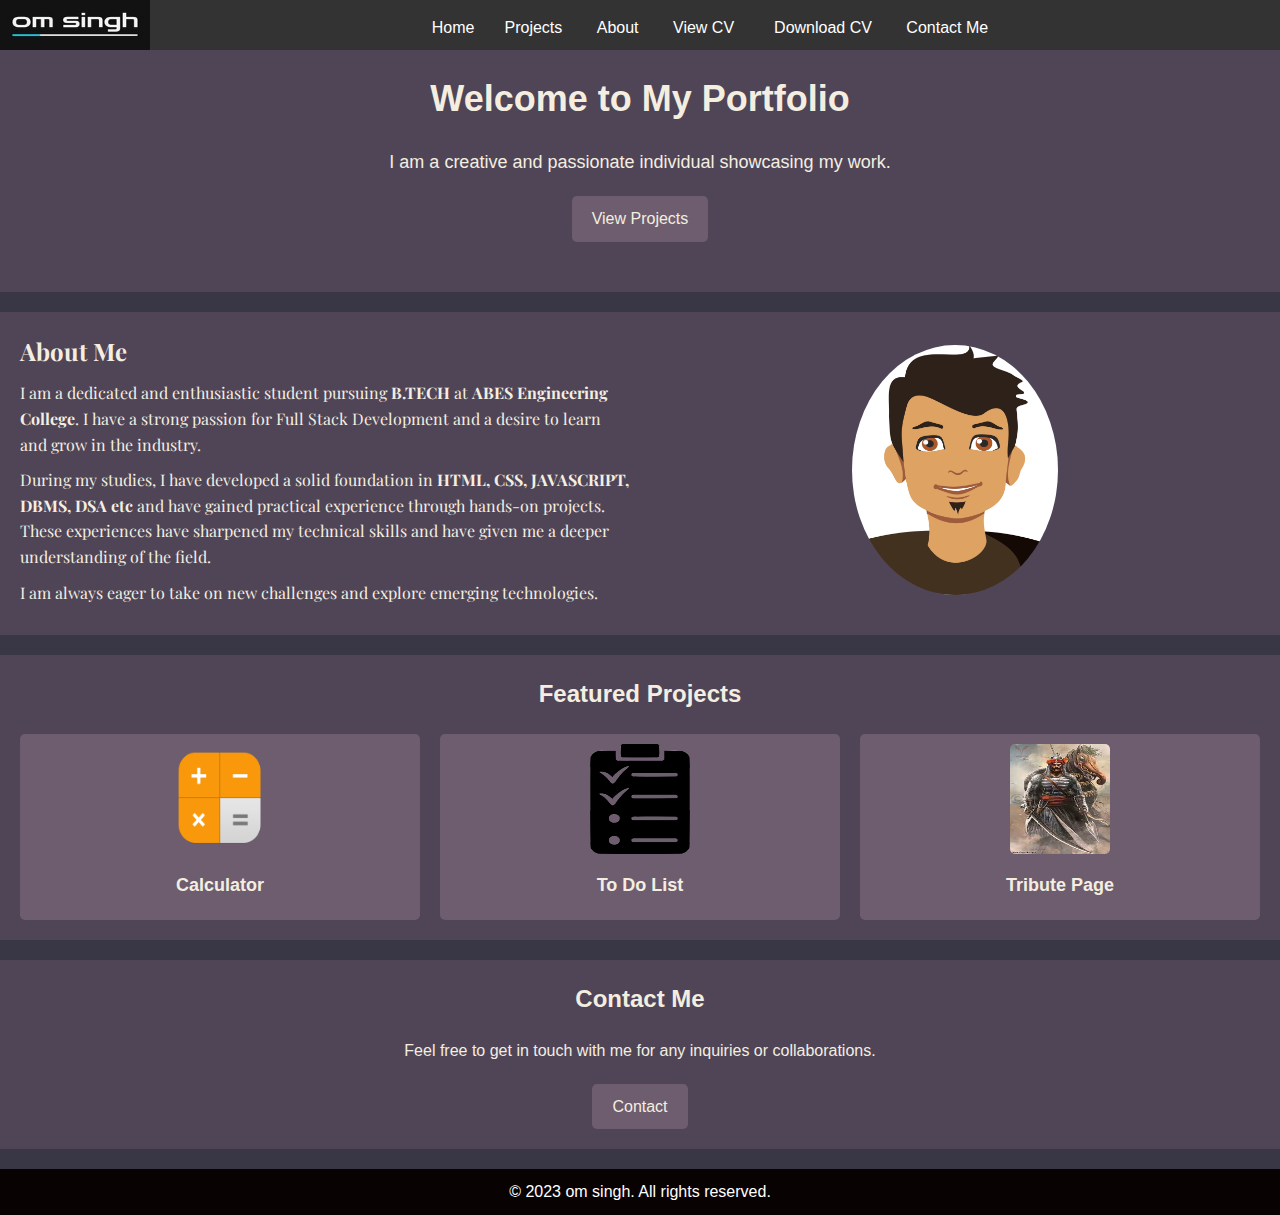
<file: github_repo/index.html>
<!DOCTYPE html>
<html>
<head>
  <title>Your Name - Portfolio</title>
  <link rel="stylesheet" type="text/css" href="style.css">
  <link rel="preconnect" href="https://fonts.googleapis.com">
<link rel="preconnect" href="https://fonts.gstatic.com" crossorigin>
<link href="https://fonts.googleapis.com/css2?family=Playfair+Display&display=swap" rel="stylesheet">
</head>
<body>
  <header>
    
    <nav>
        <ul>
            <img id="logo" src="my_logo.jpg" />
            <li><a href="index.html" target="_blank">Home</a>
            <li><a href="project.html">Projects</a></li>
            <li><a href="aboutme.html" target="_blank">About</a></li>
            <li><a href="omresume(ccpd).pdf" target="_blank" >View CV</a><li>
                <li><a href="omresume(ccpd).pdf" <i download></i>Download CV</a></li>
            <li><a href="contact.html" target="_blank">Contact Me</a></li>
        </ul>
    </nav>
  </header>

  <section class="hero">
    <div class="hero-text">
      <h1>Welcome to My Portfolio</h1>
      <p>I am a <span class="highlight">creative</span> and <span class="highlight">passionate</span> individual showcasing my work.</p>
      <a href="#projects" class="cta-button">View Projects</a>
    </div>
  </section>

  <section class="about">
    <div class="about-text">
      <h2>About Me</h2>
      <p>I am a dedicated and enthusiastic student pursuing<strong> B.TECH </strong>at <strong> ABES Engineering College</strong>. I have a strong passion for Full Stack Development and a desire to learn and grow in the industry.</p>
      <p>During my studies, I have developed a solid foundation in <strong>HTML, CSS, JAVASCRIPT, DBMS, DSA etc </strong> and have gained practical experience through hands-on projects. These experiences have sharpened my technical skills and have given me a deeper understanding of the field.</p>
      <p>I am always eager to take on new challenges and explore emerging technologies. </p>
      </div>
    <div class="about-image">
      <img src="avatar1.png" alt="Profile Picture">
    </div>
  </section>

  <section class="projects" id="projects">
    <h2>Featured Projects</h2>
    <div class="project-grid">
      <div class="project-card">
        <a href="project.html" target="_blank"><img src="calcy.png" alt="Project 1"></a>
        <h3>Calculator</h3>
      </div>
      <div class="project-card">
        <a href="project.html" target="_blank"><img src="todo.png" alt="Project 2"></a>
          <h3>To Do List</h3>
      </div>
      <div class="project-card">
        <a href="project.html" target="_blank"><img src="maharana.png" alt="Project 3"></a>
        <h3>Tribute Page</h3>
      </div>
    </div>
  </section>

  <section class="contact">
    <h2>Contact Me</h2>
    <p>Feel free to get in touch with me for any inquiries or collaborations.</p>
    <a href="contact.html" class="cta-button">Contact</a>
  </section>

  <footer>
    <p>&copy; 2023 om singh. All rights reserved.</p>
  </footer>
</body>
</html>
</file>
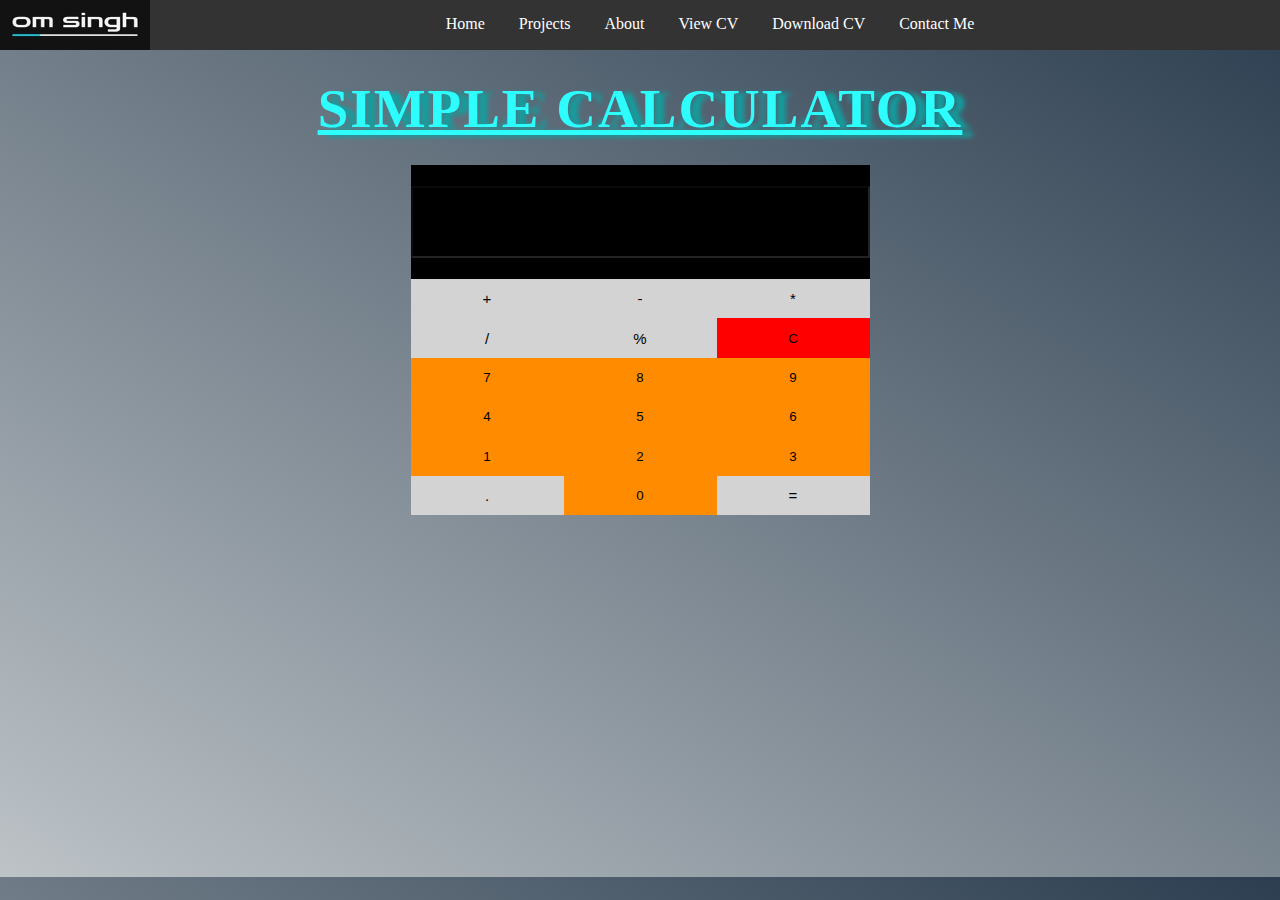
<file: calculator.html>
<!DOCTYPE html>
<html lang="en" dir="ltr">
  
<head>
  <link rel="icon" type="image/x-icon" href="calcy.png">
  <meta charset="utf-8">
  <meta name="viewport" content="width=device-width, initial-scale=1.0">
  <title>Calculator</title>
  <link rel="stylesheet" href="calculator.css">
  
  <script>
    function clearValues() {
      document.getElementById("result").value = "";
    }
    
    function calculateValues() {
      var calculatedResult = document.getElementById("result").value;
      document.getElementById("result").value = eval(calculatedResult);
    }
  </script>
</head>
  
<body>
  <section id="nav_section">
    <nav>
      <div id="navigation">
        <div>
          <img id="logo" src="my_logo.jpg" />
        </div>
        <div>
          <ul>
            <li><a href="index.html" target="_blank">Home</a></li>
            <li><a href="project.html">Projects</a></li>
            <li><a href="aboutme.html" target="_blank">About</a></li>
            <li><a href="omresume(ccpd).pdf" target="_blank">View CV</a></li>
            <li><a href="omresume(ccpd).pdf" download="OmSinghCV.pdf">Download CV</a></li>
            <li><a href="contact.html" target="_blank">Contact Me</a></li>
          </ul>
        </div>
      </div>
    </nav>
  </section>
  
  <section id="main_section">
    <div id="main_div">
      <h1 id="heading"><u>Simple Calculator</u></h1>
  
      <table class="calculator" align="center" cellspacing="0" cellpadding="0" border="0">
        <tr>
          <td colspan="3" id="disp"> <input class="display-box" type="text" id="result" disabled /> </td>
        </tr>
        <tr>
          <td class="operator"> <input class="opt" type="button" value="+" onclick="result.value +='+'" /> </td>
          <td class="operator"> <input class="opt" type="button" value="-" onclick="result.value +='-'" /> </td>
          <td class="operator"> <input class="opt" type="button" value="*" onclick="result.value +='*'" /> </td>
        </tr>
        <tr>
          <td class="operator"> <input class="opt" type="button" value="/" onclick="result.value +='/'" /> </td>
          <td class="operator"> <input class="opt" type="button" value="%" onclick="result.value +='%'" /> </td>
          <td class="clear"> <input type="button" value="C" onclick="clearValues()" id="clear" /> </td>
        </tr>
        <tr>
          <td class="button"> <input class="btn" type="button" value="7" onclick="result.value +='7'" /> </td>
          <td class="button"> <input class="btn" type="button" value="8" onclick="result.value +='8'" /> </td>
          <td class="button"> <input class="btn" type="button" value="9" onclick="result.value +='9'" /> </td>
        </tr>
        <tr>
          <td class="button"> <input class="btn" type="button" value="4" onclick="result.value +='4'" /> </td>
          <td class="button"> <input class="btn" type="button" value="5" onclick="result.value +='5'" /> </td>
          <td class="button"> <input class="btn" type="button" value="6" onclick="result.value +='6'" /> </td>
        </tr>
        <tr>
          <td class="button"> <input class="btn" type="button" value="1" onclick="result.value +='1'" /> </td>
          <td class="button"> <input class="btn" type="button" value="2" onclick="result.value +='2'" /> </td>
          <td class="button"> <input class="btn" type="button" value="3" onclick="result.value +='3'" /> </td>
        </tr>
        <tr>
          <td class="operator"> <input class="opt" type="button" value="." onclick="result.value +='.'" /> </td>
          <td class="button"> <input class="btn" type="button" value="0" onclick="result.value +='0'" /> </td>
          <td class="operator"> <input class="opt" type="button" value="=" onclick="calculateValues()" id="btn" /> </td>
        </tr>
      </table>
      <br><br><br>
    </div>
  </section>
</body>
</html>
</file>
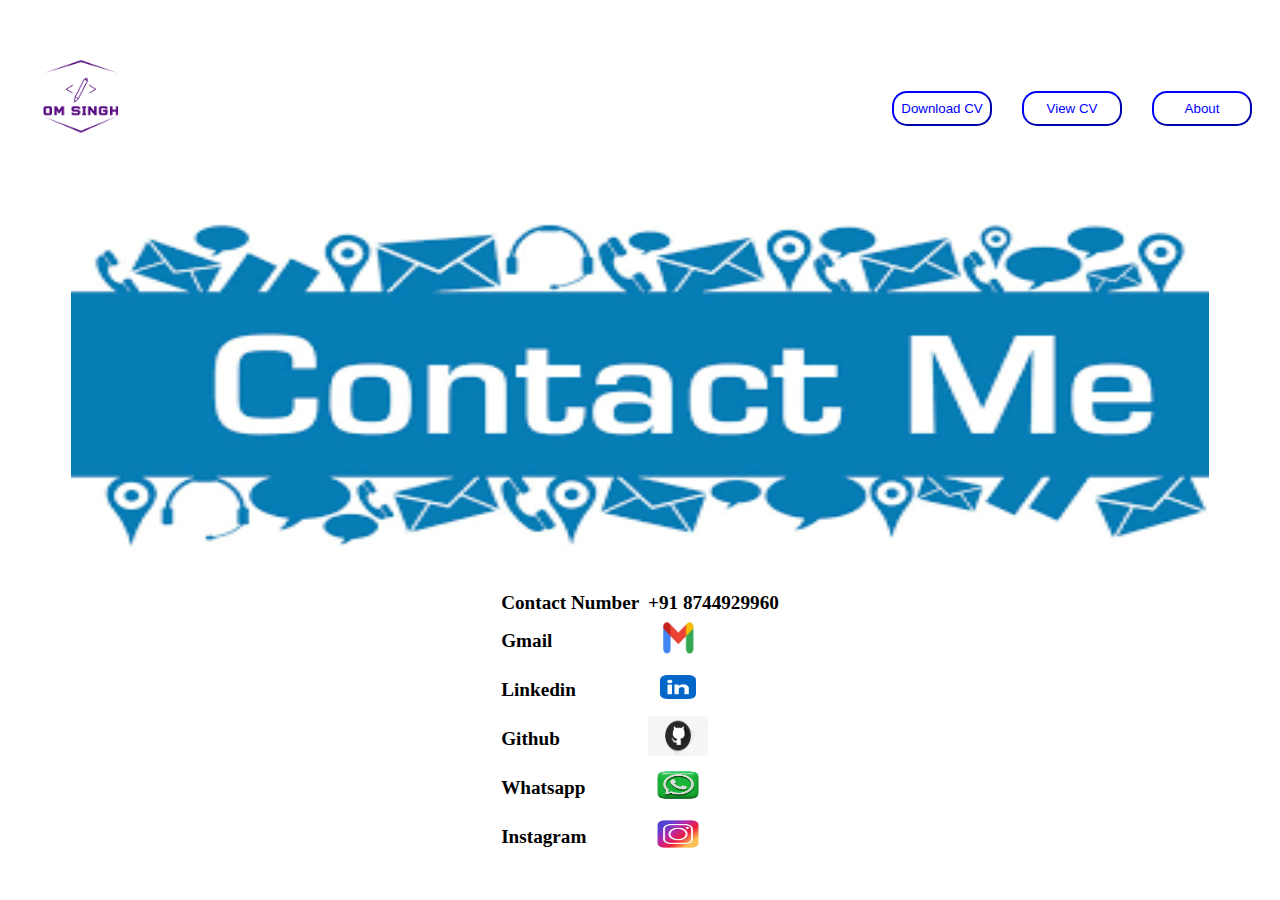
<file: contact.html>
<!DOCTYPE html>
<html lang="en">
<head>
 <meta charset="UTF-8">
 <meta http-equiv="X-UA-Compatible" content="IE=edge">
 <meta name="viewport" content="width=device-width, initial-scale=1.0">
 <title>Contact Me</title>
 <link rel="icon" type="image/x-icon" href="favicon_contact.png">
 <link rel="stylesheet" href="contact.css">
</head>
<body>
 <nav>
  <p id="mylogo"> <img id="logo" src="omsingh_logo.png" alt="My Logo"/></p>
   <ul>
      <li><a href="omresume(ccpd).pdf"  <i class="fa fa-download" download></i><button id="btn-1">Download CV</button></a></li>
      <li><a href="omresume(ccpd).pdf" target="_blank"><button id="btn-3">View CV</button></a></li>
      <li><a href="aboutme.html" ><button id="btn-2">About</button></a></li>
  </ul>
</nav>
<div id="main">
 <p><img id="cont" src="contactme.png" alt="Contact me Image"/></p>
 <p>
 <table>
  <tr>
   <td><strong>Contact Number </strong></td>
   <!-- <td><strong>:</strong></td> -->
   <td>&nbsp;<strong>+91 8744929960</strong></td>
  </tr>
  <tr>
   <td><strong>Gmail </strong></td>
   <!-- <td><strong>:</strong></td> -->
   <td>&nbsp;<a href="mailto:thakuromsinghjadon@gmail.com"><img class="logo" src="gmail.png" alt="Gmail" /></a></td>
   </tr>
   <tr>
    <td><strong>Linkedin</strong></td>
    <!-- <td><strong>:</strong></td> -->
    <td>&nbsp;<a  href="https://www.linkedin.com/in/om-singh-6352b420a" target="_blank"><img class="logo" src="linkedin.png" alt="Linkedin"></a>
     </td>
    </tr>
    <tr>
     <td><strong>Github</strong></td>
     <!-- <td><strong>:</strong></td> -->
     <td>&nbsp;<a  href="https://github.com/ThakurOmSingh" target="_blank"><img class="logo" src="github.png" alt="Github"></a>
      </td>
     </tr>
     <tr>
      <td><strong>Whatsapp</strong></td>
      <!-- <td><strong>:</strong></td> -->
      <td>&nbsp;<a  href="whatsappss.png" target="_blank"><img class="logo" src="whatsapp.png" alt="Whatsapp"></a>
       </td>
      </tr>
      <tr>
       <td><strong>Instagram </strong></td>
       <!-- <td><strong>:</strong></td> -->
       <td>&nbsp;<a  href="https://instagram.com/thakurom269?igshid=ZDdkNTZiNTM=" target="_blank"><img class="logo" src="insta.png" alt="Insta"></a>
        </td>
       </tr>
 </table>
 </p>
 </div>
</body>
</html>
</file>
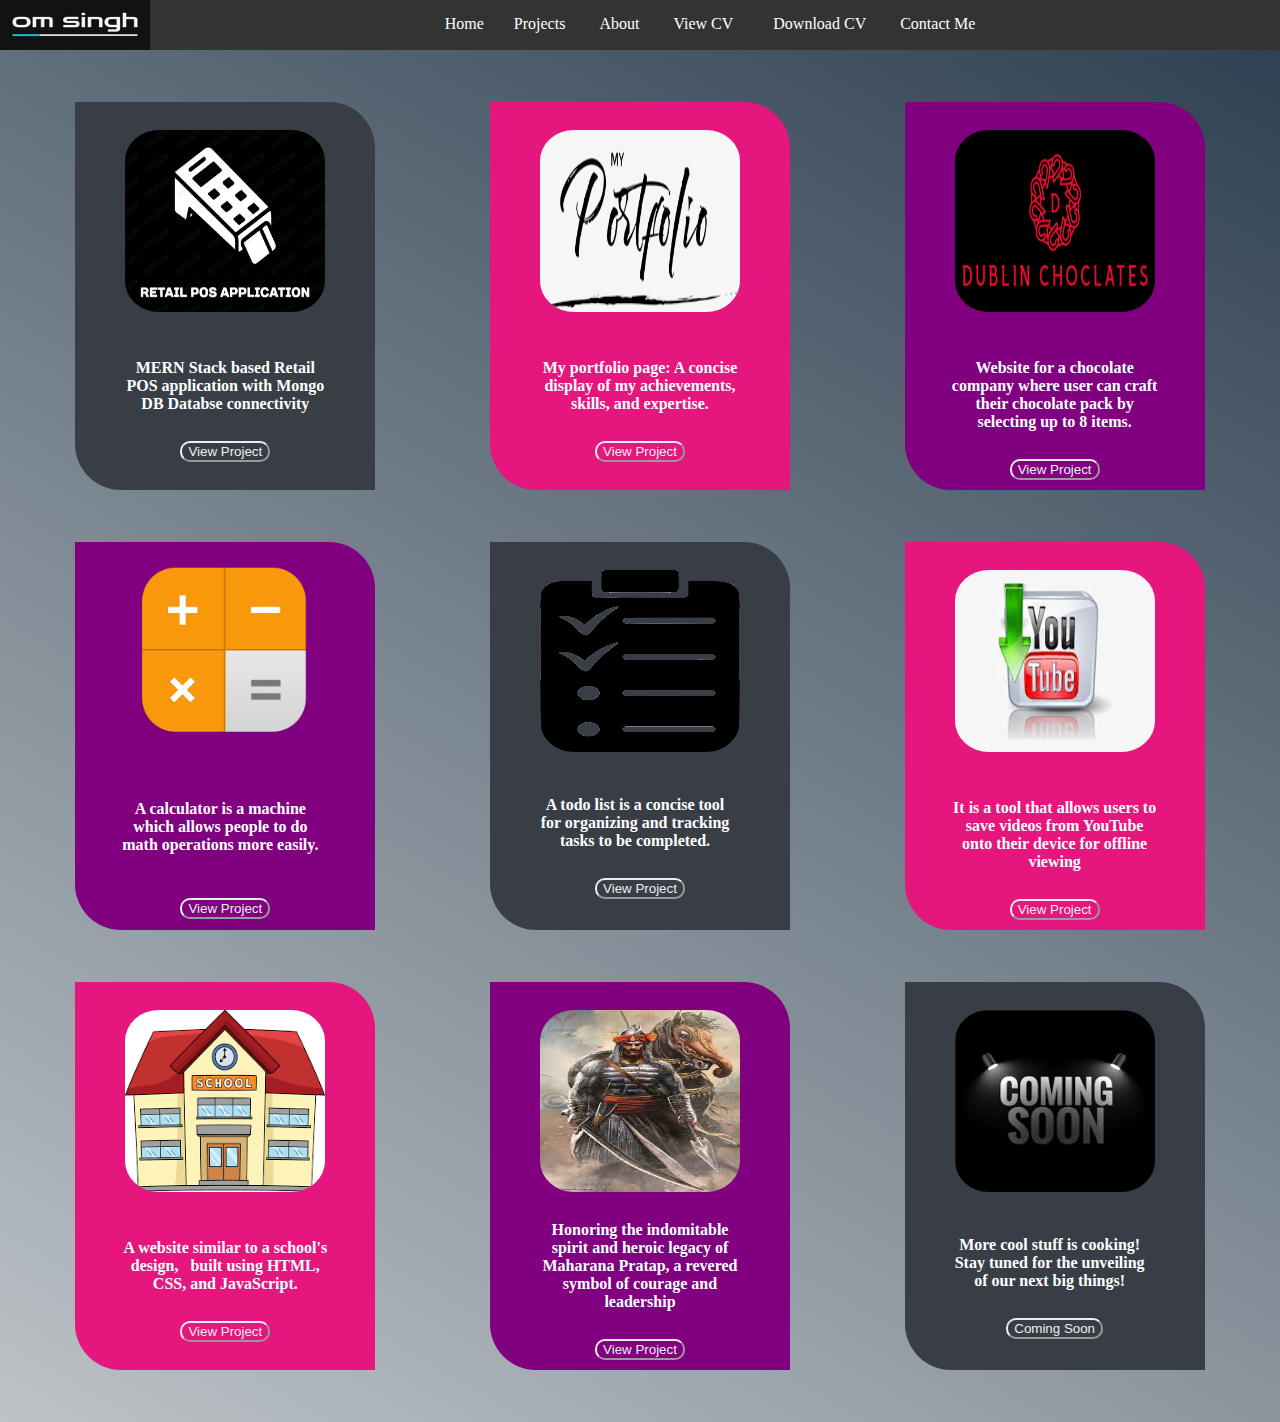
<file: project.html>
<!DOCTYPE html>
<html lang="en">

<head>
    <meta charset="UTF-8">
    <meta http-equiv="X-UA-Compatible" content="IE=edge">
    <meta name="viewport" content="width=device-width, initial-scale=1.0">
    <title>My Project's</title>
    <link rel="icon" type="image/x-icon" href="omsingh_logo.png">
    <link href="https://cdn.jsdelivr.net/npm/bootstrap@5.3.0-alpha3/dist/css/bootstrap.min.css" rel="stylesheet"
        integrity="sha384-KK94CHFLLe+nY2dmCWGMq91rCGa5gtU4mk92HdvYe+M/SXH301p5ILy+dN9+nJOZ" crossorigin="anonymous">
    <link rel="stylesheet" href="project.css">
</head>

<body>
    <header>
        <nav>
        <ul>
            <img id="logo" src="my_logo.jpg" />
            <li><a href="index.html" target="_blank">Home</a>
            <li><a href="project.html">Projects</a></li>
            <li><a href="aboutme.html" target="_blank">About</a></li>
            <li><a href="omresume(ccpd).pdf" target="_blank" >View CV</a><li>
                <li><a href="omresume(ccpd).pdf" download="OmSinghCV.pdf">Download CV</a></li>
        
            <li><a href="contact.html" target="_blank">Contact Me</a></li>
        </ul>
    </nav>
    </header>
    <div id="main1">
        <div class="main1_div anime_main_div" id="school">
            <!-- POS APPLICATION -->
            <a href="https://retail-pos-frontend.vercel.app/home" target="_blank"><img  class="main1-img" src="Retail-Pos.png" alt="POS APPLICATION Logo"/></a><br>
            <p class="main1_para" id="school-para"><strong>MERN Stack based Retail POS application with Mongo DB Databse connectivity</strong></p><br>
            <a href="https://retail-pos-frontend.vercel.app/home" target="_blank" id="to-button"><button>View Project</button></a>
        </div>
        <!-- Portfolio -->
        <div class="main1_div anime_main_div" id="port">
            <a href="index.html" target="_blank"><img  class="main1-img" src="portfolio_image.png" alt="Portfolio Image"/></a><br>
                <p class="main1_para" id="port-para"><strong>My portfolio page: A concise display of my achievements, skills, and expertise.</strong></p><br>
                <a href="index.html" target="_blank" id="to-button"><button>View Project</button></a>
        </div>
        <!-- CHoclate -->
        <div class="main1_div anime_main_div" id="you">
            <a href="https://inspiring-youtiao-d3e1fd.netlify.app/" target="_blank"><img  class="main1-img" src="Dublin.png" alt="DUBLIN CHOCLATE Image"/></a><br>
            <p class="main1_para" id="you-para"><strong>Website for a chocolate company where user can craft their chocolate pack by selecting up to 8 items.</strong></p><br>
            <a href="https://inspiring-youtiao-d3e1fd.netlify.app/" target="_blank" id="to-button"><button>View Project</button></a>
        </div>
    </div>  
        <section id="main1">
            <!-- CALCULATOR -->
            <div class="main_div anime_main_div" id="cal">
                <a href="calculator.html" target="_blank"><img class="main1-img" id="cal-img" src="calcy.png" alt="Calculator Image"/></a><br>
                <p id="cal-para"><strong>A calculator is a machine which allows people to do math operations more easily.</strong></p><br>
                <a href="calculator.html" target="_blank" id="to-button"><button>View Project</button></a>
            </div>
            <!-- TODO -->
            <div class="main_div anime_main_div" id="to">
                <a href="todo.html" target="_blank"><img class="main1-img" id="todo-img" src="todo.png" alt="ToDo Image"/></a>
                <p class="main1_para" id="to-para"><strong>A todo list is a concise tool for organizing and tracking tasks to be completed.</strong></p><br>
                <a href="todo.html" target="_blank" id="to-button"><button>View Project</button></a>
            </div>
            <!-- YOUTUBE -->
            <div class="main_div anime_main_div" id="tri">
                <a href="https://github.com/ThakurOmSingh/Youtube-Video-Downloader/blob/main/maincode" target="_blank"><img  class="main1-img" src="youtube_image.png" alt="Youtube Downloder Image"/></a><br>
                <p class="main1_para" id="you-para"><strong>It is a tool that allows users to save videos from YouTube onto their device for offline viewing</strong></p><br>
                <a href="https://github.com/ThakurOmSingh/Youtube-Video-Downloader/blob/main/maincode" target="_blank" id="to-button"><button>View Project</button></a>
                
            </div>
        </section>
        <div id="main2">
            <!-- SCHOOL -->
            <div class="main1_div anime_main_div" id="port">
                
                <a href="school_html.html" target="_blank"><img  class="main1-img" src="school_logo.png" alt="School Website Logo"/></a><br>
                <p class="main1_para" id="school-para"><strong>A website similar to a school's design, &nbsp; built using HTML, CSS, and JavaScript.</strong></p><br>
                <a href="school_html.html" target="_blank" id="to-button"><button>View Project</button></a>
            </div>
            <!-- TRIBUTE  -->
            <div class="main1_div anime_main_div" id="you">
                <a href="TRIBUTE2.html" target="_blank"><img class="main1-img" id="tri-img" src="maharana.png" alt="Tribute page Image"/></a>
                <p id="tri-para"><strong>Honoring the indomitable spirit and heroic legacy of Maharana Pratap, a revered symbol of courage and leadership</strong></p><br>
                <a href="TRIBUTE2.html" target="_blank" id="to-button"><button>View Project</button></a>
            </div>
            <!-- COMING SOON -->
            <div class="main1_div anime_main_div" id="school">
                <a href="#" target="_blank"><img class="main1-img" id="tri-img" src="comingsoon.png" alt="Tribute page Image"/></a>
                <p class="main1_para" id="to-para"><strong>More cool stuff is cooking! Stay tuned for the unveiling of our next big things!</strong></p><br>
                <a href="#" target="_blank" id="to-button"><button>Coming Soon</button></a>
            </div>
        </div>  
        
</body>

</html>
</file>
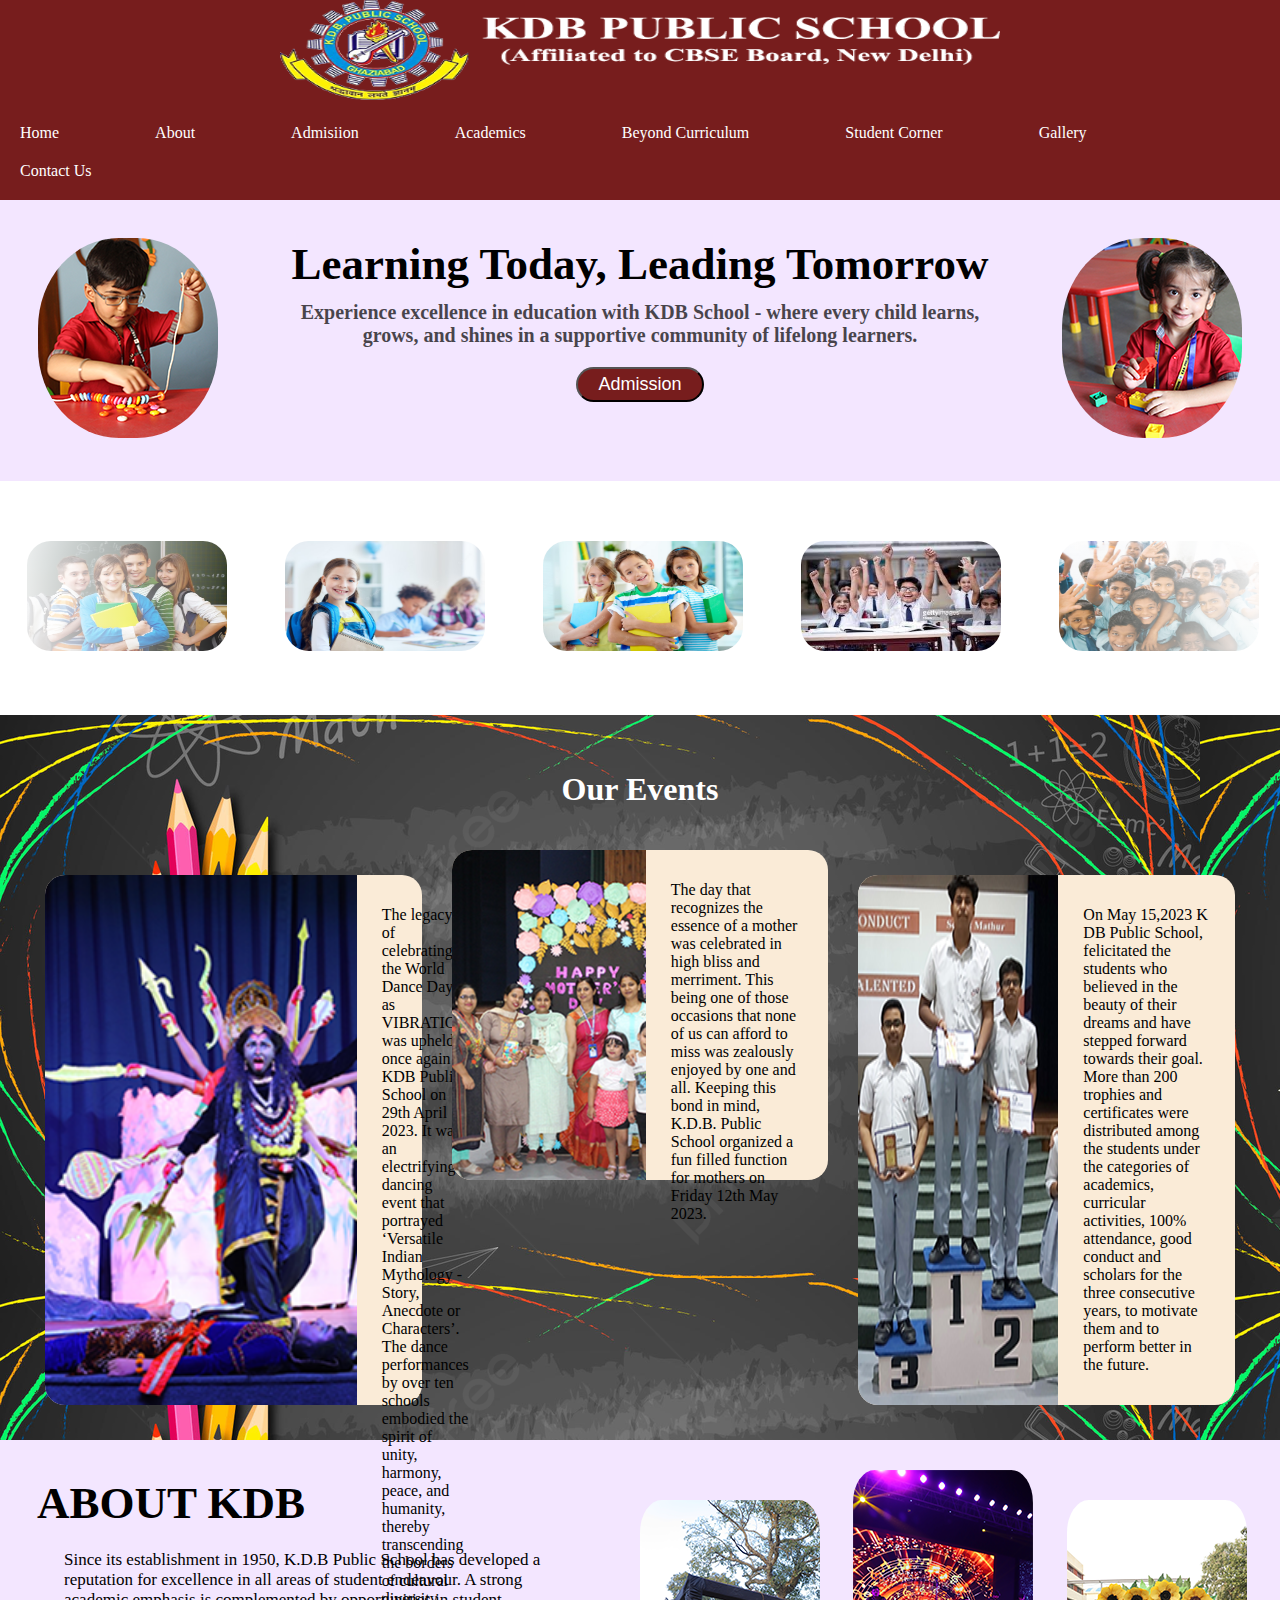
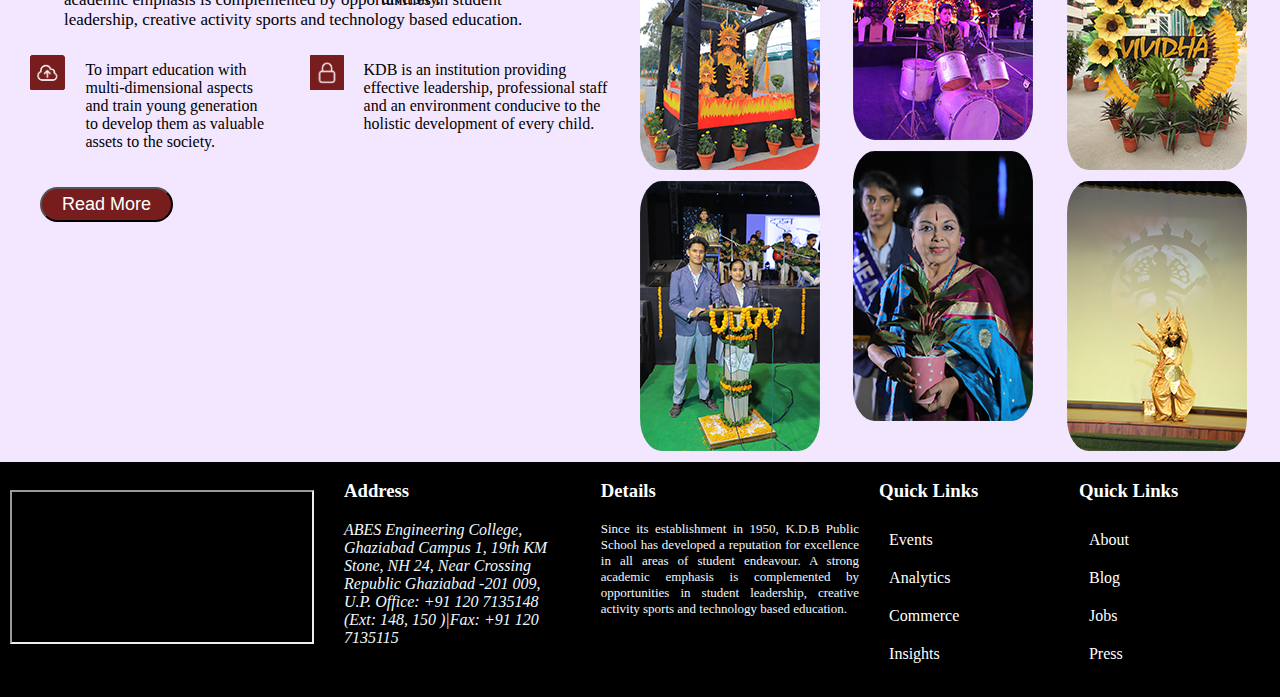
<file: school_html.html>
<!DOCTYPE html>
<html>
    <head>
        <title>XYZ Public School</title>
        <link rel="stylesheet" href="school_css.css">
        <link rel="icon" type="image/x-icon" href="school_logo.png">
    </head>
    <body>
        <header>
            <div class="head">
                <div class="head_img"><img src="kdb_logo.png" alt="School Logo"></div>
                <div class="head_nav">
                    <nav>
                        <div class="div_nav">
                            <ul>
                                <li>
                                    <a href="#">Home</a>
                                </li>
                                <li>
                                    <a href="#">About</a>
                                    
                                </li>
                                <li>    
                                    
                                    <a href="#">Admisiion</a>
                                </li>
                                <li>
                                    <a href="#">Academics</a>
                                    
                                </li>
                                <li>
                                    <a href="#">Beyond Curriculum</a>
                                    
                                </li>
                                <li>
                                    <a href="#">Student Corner</a>
                                    
                                </li>
                                <li class="dropdown">
                                    <a href="#">Gallery</a>
                                    <div class="dropdown-content">
                                        <a href="#">Photo Gallery</a>
                                        <a href="#">Video Gallery</a>
                                        
                                        
                                    </div>
                                        
                                </li>
                                <li>
                                    <a href="#">Contact Us</a>
                                </li>
                            </ul>
                        </div>
                    </nav>
                </div>
            </div>
        </header>

        <section>
            <div class="hording">
                <div><img src="head_img_1.png" alt="Student Image 1"></div>
                <div class="hording_text">
                    <h1> <strong> Learning Today, Leading Tomorrow</strong></h1>
                    <h3 class="head_h3">Experience excellence in education with KDB School - where every child learns, grows, and shines in a supportive community of lifelong learners.</h3>
                    <button href="#">Admission</button>
                </div>
                <div><img src="head_img_2.png" alt="Student Image 2"></div>
            </div>
        </section>

        <section class="slider_section">
            <div class="slider">
            <div class="slide_track">
                    <img src="slider_img_1.png" alt="SLIDE IMAGE">
                    <img src="slider_img_2.png" alt="SLIDE IMAGE">
                    <img src="slider_img_3.png" alt="SLIDE IMAGE">
                    <img src="slider_img_4.png" alt="SLIDE IMAGE">
                    <img src="slider_img_5.png" alt="SLIDE IMAGE">
                    <img src="slider_img_6.png" alt="SLIDE IMAGE">
                    <img src="slider_img_8.png" alt="SLIDE IMAGE">
                    <img src="slider_img_8.png" alt="SLIDE IMAGE">
                    <img src="slider_img_9.png" alt="SLIDE IMAGE">
                            </div>
            <div class="slide_track">
                    <img src="slider_img_1.png" alt="SLIDE IMAGE">
                    <img src="slider_img_2.png" alt="SLIDE IMAGE">    
                    <img src="slider_img_3.png" alt="SLIDE IMAGE">
                    <img src="slider_img_4.png" alt="SLIDE IMAGE">
                    <img src="slider_img_5.png" alt="SLIDE IMAGE">
                    <img src="slider_img_6.png" alt="SLIDE IMAGE">
                    <img src="slider_img_8.png" alt="SLIDE IMAGE">
                    <img src="slider_img_8.png" alt="SLIDE IMAGE">
                    <img src="slider_img_9.png" alt="SLIDE IMAGE">
                            </div>
        </div>
        </section>

        <section class="section2">
            <h1>Our Events</h1>
            <div class="section2_divs">
            <div class="section2_div1">
                <img src="about_img_1.png">
                <p>The legacy of celebrating the World Dance Day as VIBRATION was upheld once again at KDB Public School on 29th April 2023. It was an electrifying dancing event that portrayed ‘Versatile Indian Mythology - Story, Anecdote or Characters’. The dance performances by over ten schools embodied the spirit of unity, harmony, peace, and humanity, thereby transcending the borders of cultural diversity.</p>
            </div>
            <div class="section2_div2">
                <img src="about_img_2.png" alt="">
                <p>The day that recognizes the essence of a mother was celebrated in high bliss and merriment. This being one of those occasions that none of us can afford to miss was zealously enjoyed by one and all. Keeping this bond in mind, K.D.B. Public School organized a fun filled function for mothers on Friday 12th May 2023.</p>
            </div>
            <div class="section2_div1">
                <img src="about_img_3.png" alt="">
                <p>On May 15,2023 K DB Public School, felicitated the students who believed in the beauty of their dreams and have stepped forward towards their goal. More than 200 trophies and certificates were distributed among the students under the categories of academics, curricular activities, 100% attendance, good conduct and scholars for the three consecutive years, to motivate them and to perform better in the future.</p>
            </div> </div>
            </section>
<!-- -------------------------------------------------------------------------------------------------------------------- -->
            <section class="section3">
                <div class="s3div_1">
                    <div class="s3div_1_1">
                        <h1>ABOUT KDB</h1>
                        <p>Since its establishment in 1950, K.D.B Public School has developed a reputation for excellence in all areas of student endeavour. A strong academic emphasis is complemented by opportunities in student leadership, creative activity sports and technology based education.</p>
                    </div>
                    <div class="s3div_1_2">
                        <div class="s3div_1_2_1">
                            <img src="sec_mission_img.png" alt="Mission Logo">
                            <p>To impart education with multi-dimensional aspects and train young generation to develop them as valuable assets to the society.</p>
                        </div>
                        <div class="s3div_1_2_2">
                            <img src="sec_vision_img.png" alt="Vision Logo">
                            <p>KDB is an institution providing effective leadership, professional staff and an environment conducive to the holistic development of every child.</p>
                        </div>
                    </div>
                    <button>Read More</button>
                </div>
                <div class="s3div_2">
                    <div class="s3div_2_1">
                        <img src="sec3_img1.png" alt="IMAGE">
                        <img src="sec3_img2.png" alt="IMAGE">
                    </div>
                    <div class="s3div_2_2">
                        <img src="sec3_img3.png" alt="IMAGE">
                        <img src="sec3_img4.png" alt="IMAGE">

                    </div>
                    <div class="s3div_2_3">
                        <img src="sec3_img5.png" alt="IMAGE">
                        <img src="sec3_img6.png" alt="IMAGE">
                    </div>

                </div>    

                </div>
            </section>
<!-- ------------------------------------------------------------------------------------------------------------------ -->
<footer>
    <div class="loc"><iframe src="https://www.google.com/maps/embed?pb=!1m18!1m12!1m3!1d3501.8489600926328!2d77.4433813743475!3d28.634288575663792!2m3!1f0!2f0!3f0!3m2!1i1024!2i768!4f13.1!3m3!1m2!1s0x390cee22c60837b7%3A0x7c35343eceb7bde0!2sABES%20Engineering%20College!5e0!3m2!1sen!2sin!4v1687976264693!5m2!1sen!2sin"  allowfullscreen="" loading="lazy" referrerpolicy="no-referrer-when-downgrade"></iframe></div>
    <div class="address">
        <h3 class="foot_h3">Address</h3>
       <address> ABES Engineering College, Ghaziabad Campus 1, 19th KM Stone, NH 24, Near Crossing Republic Ghaziabad -201 009, U.P. Office: +91 120 7135148 (Ext: 148, 150 )|Fax: +91 120 7135115</address>
    </div>
    <div class="detail">
        <h3 class="foot_h3">Details</h3>
            <p>
                Since its establishment in 1950, K.D.B Public School has developed a reputation for excellence in all areas of student endeavour. A strong academic emphasis is complemented by opportunities in student leadership, creative activity sports and technology based education.
            </p>
    </div>
    <div class="link1">
        <h3 class="foot_h3">Quick Links</h3>
        <ul>
            <li><a href="#">Events</a></li>
            <li><a href="#">Analytics</a></li>
            <li><a href="#">Commerce</a></li>
            <li><a href="#">Insights</a></li>
        </ul>
    </div>
    <div class="link2">
        <h3 class="foot_h3">Quick Links</h3>
        <ul>
            <li><a href="#">About</a></li>
            <li><a href="#">Blog</a></li>
            <li><a href="#">Jobs</a></li>
            <li><a href="#">Press</a></li>
            <li><a href="#"></a></li>
        </ul>
    </div>
</footer>

    </body>
</html>
</file>
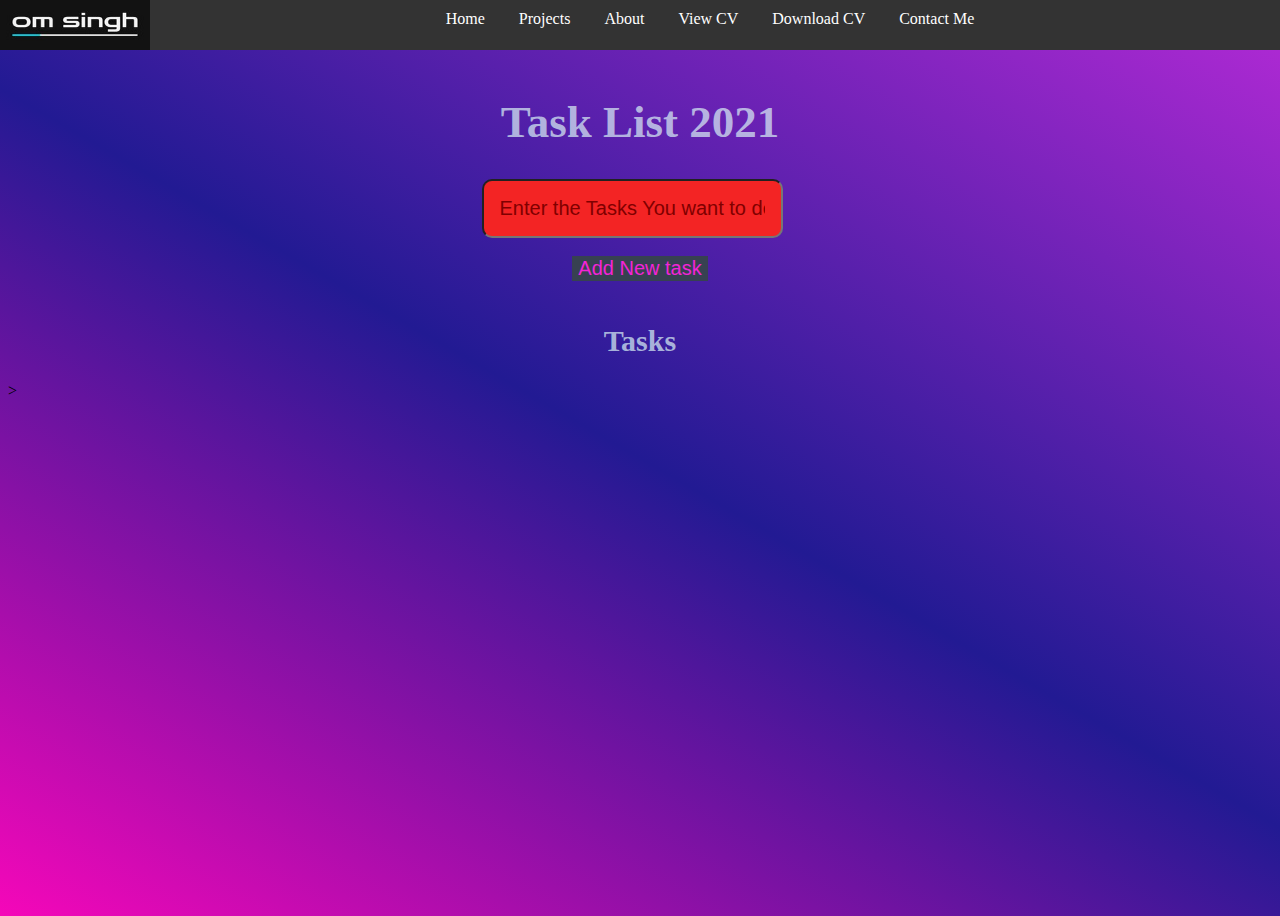
<file: todo.html>
<!DOCTYPE html>
<html >
<head>
	<meta name="viewport" content="width=device-width, initial-scale=1.0">
	<link rel="icon" type="image/x-icon" href="favicon_todo.jpg">
	<title>Todo Webpage</title>

	<!-- <link rel="stylesheet" href="todo.css" /> -->
	<style>
		body{
    background: linear-gradient(30deg,#f507b9,#221a93,#b42ad6);
    
    	display: flex;
	flex-direction: column;
	min-height: 100vh;
}
#logo{
    height:50px;
    width:150px;
    float: left;
}
nav {
    background-color: #333;
    height:50px;
    color: #fff;
    text-align: center;
    margin: 0;
    padding: 0;
    position: fixed;
top: 0;
left: 0;
right: 0;
  }
  
  nav ul {
    list-style-type: none;
    margin: 0;
    padding: 0;
  }
  
  nav li {
    display: inline-block;
    margin-right: 10px;
    height: 100%;
  }
  
  nav li a {
    display: block;
    padding: 10px;
    color: #fff;
    text-decoration: none;
    
  }
  li a:hover{
    background-color: white;
    color: black;
    height: 30px;
  }
  #main_div{
    margin-top: 3%;
  }
h1,h2{
    font-size: 45px;
    color:rgb(220 245 247 / 71%);
    text-align: center;
}

h2{
    font-size: 30px;
}
#todo-input{
    border-radius: 10px ;
    background-color: rgb(243, 36, 36);
    flex: 1 1 0%;
    padding: 1rem;
    margin-right: 1rem;
    font-size: 20px;
    cursor: pointer;
    color:bisque
}
#todo-form {
	display: flex;
}
#todo-input::placeholder{
   color:maroon
}
#todo-submit{
    font-size: 20px;
    color:  rgb(243, 36, 215);
    background-color: #374151;
    border: 0;
    cursor: pointer;
}

#tasks .task {
	display: flex;
	
	background-color: balck;
    color:antiquewhite;
	padding: 1rem;
	border-radius: 1rem;
	margin-bottom: 1rem;
    
}

.task .content {
	display: flex;
    flex: 1 1 0%;
}

.task .content .text {
	background-color: burlywood;
	font-size: 1.125rem;
	width: 100%;
	transition: 0.4s;
    padding: 1rem;
	border-radius: 1rem;
    color:maroon;
    
}


.task .actions {
	display: flex;
	margin: 0 -0.5rem;
}

.task .actions button {
	cursor: pointer;
	margin: 0 0.5rem;
	font-size: 1.125rem;
	font-weight: 700;
	text-transform: uppercase;
	
}





.task .actions .edit {
	background-color: #374151;
    color : #EC4899;
    border: 0;

}

.task .actions .delete {
	
    background-color: #374151;
    color : #EC4899;
    border: 0;
}

@media only screen and (min-width: 320px) and (max-width: 480px)  {
    #todo-form {
        
        justify-content: center;
    }
    .task .content {
        
        margin-bottom: 1vh;
    }
    #tasks .task {
        align-items: center;
        flex-direction: column;
    }
    div.todo{
        text-align: center;
        margin-bottom: 2vh;
    }
    body{
      margin:0px;
    }
    #logo {
      width: 100%;
      background-color: white;
      height: 10vh;
      margin:0px 0px 0px 0px;
    }
  
    nav {
      background-color:black;
      height: 28vh;
      padding-left: 0;
      
    }
  
    nav ul {
      padding: 0px;
      text-align: center;
      margin:0px;
      background-color: black;
      
    }
  
    nav li {
      list-style-type: none;
  /*     margin: 3vh 0 10px; */
      margin:0px;
      padding:0px;
      width: 100%;
    }
  
    nav li a {
      text-decoration: none;
      color: white;
      background-color: black;
      display: block;
      padding: 10px;
      
    }
  
    nav li:hover a {
      background-color: brown;
    }
  
    div#main_div {
      margin-top: 37%;
  }

  section#nav_section{
  height: 25vh;
  }
  }
  
  @media only screen and (min-width: 481px) and (max-width: 708px){
    #todo-form {
        
        justify-content: center;
    }
    .task .content {
        
        margin-bottom: 1vh;
    }
    #tasks .task {
        align-items: center;
        flex-direction: column;
    }
    div.todo{
        text-align: center;
        margin-bottom: 2vh;
    }

    nav {
      background-color: #333;
      height: 8vh;
      color: #fff;
      text-align: center;
      margin: 0;
      padding: 0;
      position: fixed;
      top: 0;
      left: 0;
      right: 0;
    }
    div#navigation {
        display: flex;
        align-items: center;
        flex-direction: column;
        background-color: black;
    }
    nav div {
      line-height: 11px; 
    }
    
    nav ul {
      list-style-type: none;
      margin: 0;
      padding: 0;
      background-color:black;
    }
    
    nav li {
      display: inline-block;
      margin-right: 10px;
      margin-top: 5px;
      height: 100%;
    }
    
    nav li a {
      display: block;
      padding: 10px;
      color: #fff;
      text-decoration: none;
    }
    
    li a:hover {
      background-color: white;
      color: black;
      height: 16px;
      margin-top: 0%;
    }
    
    #logo{
      height: 8vh;
      width: 27vh;
  }
  nav li{
    margin-right: 21px;
  }
  nav li a{
    padding:8px;
  }
  
  
  #main_div {
    margin-top: 30%;
}
  }
  @media only screen and (min-width: 709px) {
    
     
  #todo-form {
        
    justify-content: center;
}
.task .content {
    
    margin-bottom: 1vh;
}
#tasks .task {
    align-items: center;
    flex-direction: column;
}
div.todo{
    text-align: center;
    margin-bottom: 2vh;
}
#main_div {
    margin-top: 7%;
}
  }
	</style>
</head>
<body>
	<section id="nav_section">
	<nav>
        <div id="navigation">
        <div >
          <img id="logo" src="my_logo.jpg" />
        </div>
        <div>
        <ul>
          <li><a href="index.html" target="_blank">Home</a></li>
          <li><a href="project.html">Projects</a></li>
          <li><a href="aboutme.html" target="_blank">About</a></li>
          <li><a href="omresume(ccpd).pdf" target="_blank">View CV</a></li>
          <li><a href="omresume(ccpd).pdf" download="OmSinghCV.pdf">Download CV</a></li>
          <li><a href="contact.html" target="_blank">Contact Me</a></li>
        </ul></div>
        </div>
      </nav>
	</section> 
	<section>
	<div id="main_div">
	
		<h1>Task List 2021</h1>
		<form id="todo-form">
			<div id="main_todo">

				<div class="todo">
					<input 
					type="text" 
					name="todo-input" 
					id="todo-input" 
					placeholder="Enter the Tasks You want to do Today" />
				</div>
				<div class="todo">
					
					<input 
					type="submit"
					id="todo-submit" 
					value="Add New task" />
				</div>
				</div>
			</form>
	
	<main>
		<section class="todo-list">
			<h2>Tasks</h2>

			<div id="tasks">
			</div>
		</section>
	</main>
</div>>
</section>
	<!-- <script src="todo.js"></script> -->
	<script>
		window.addEventListener('load', () => {
	const form = document.querySelector("#todo-form");
	const input = document.querySelector("#todo-input");
	const list_element = document.querySelector("#tasks");

	form.addEventListener('submit', (e) => {
		e.preventDefault();

		const task = input.value;

		const task_element = document.createElement('div');
		task_element.classList.add('task');

		const content_task_element = document.createElement('div');
		content_task_element.classList.add('content');

		task_element.appendChild(content_task_element);

		const input_task_element = document.createElement('input');
		input_task_element.classList.add('text');
		input_task_element.type = 'text';
		input_task_element.value = task;
		input_task_element.setAttribute('readonly', 'readonly');

		content_task_element.appendChild(input_task_element);

		const actions_task_element = document.createElement('div');
		actions_task_element.classList.add('actions');
		
		const edit_task_element = document.createElement('button');
		edit_task_element.classList.add('edit');
		edit_task_element.innerText = 'Edit';

		const delete_task_element = document.createElement('button');
		delete_task_element.classList.add('delete');
		delete_task_element.innerText = 'Delete';

		actions_task_element.appendChild(edit_task_element);
		actions_task_element.appendChild(delete_task_element);

		task_element.appendChild(actions_task_element);

		list_element.appendChild(task_element);

		input.value = '';

		edit_task_element.addEventListener('click', (e) => {
			if (edit_task_element.innerText.toLowerCase() == "edit") {
				edit_task_element.innerText = "Save";
				input_task_element.removeAttribute("readonly");
				input_task_element.focus();
			} else {
				edit_task_element.innerText = "Edit";
				input_task_element.setAttribute("readonly", "readonly");
			}
		});

		delete_task_element.addEventListener('click', (e) => {
			list_element.removeChild(task_element);
		});
	});
});
	</script>
</body>
</html>
</file>
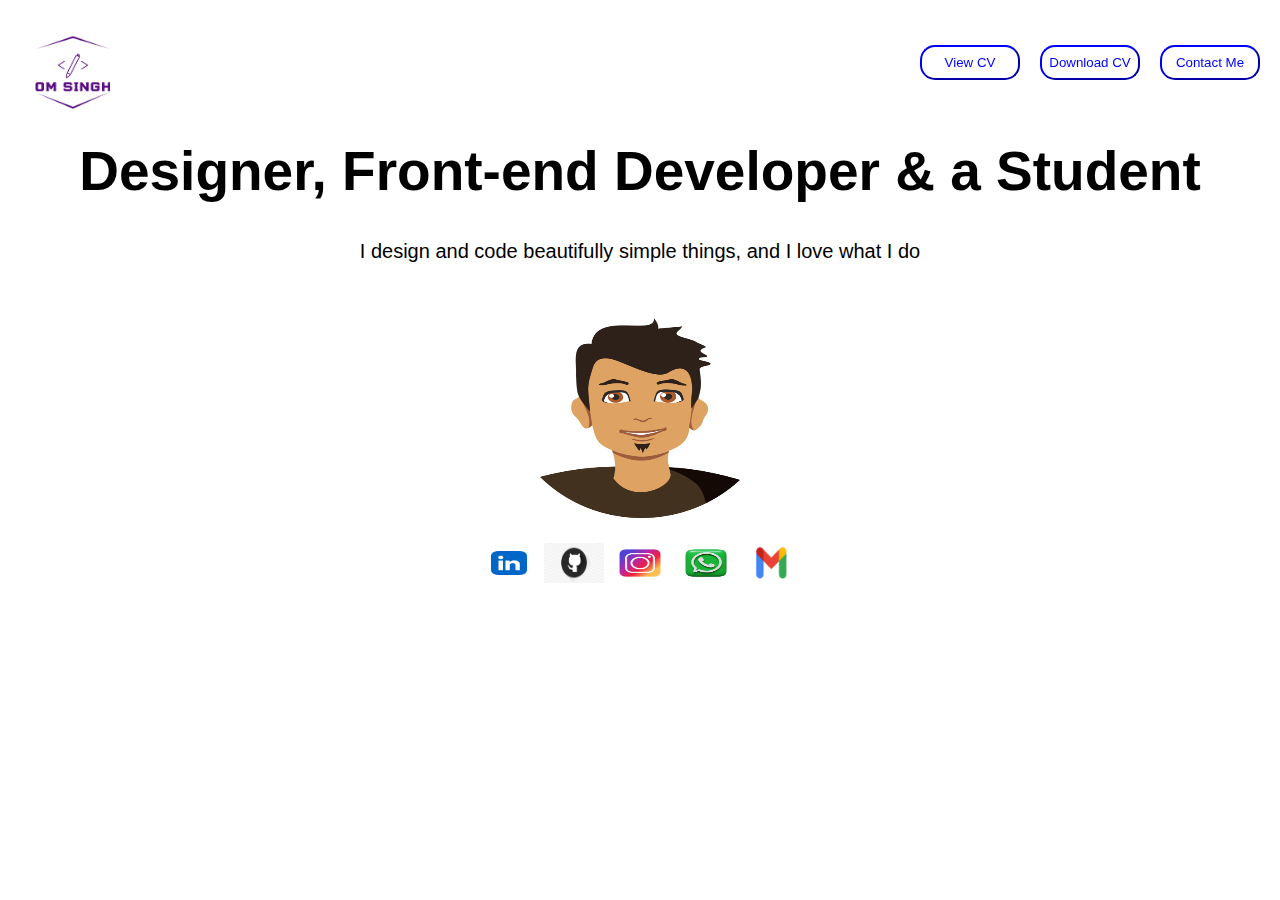
<file: github_repo/aboutme.html>
<!DOCTYPE html>
<html lang="en">
<head>
    <meta charset="UTF-8">
    <meta http-equiv="X-UA-Compatible" content="IE=edge">
    <meta name="viewport" content="width=device-width, initial-scale=1.0">
    <link rel="stylesheet" href="aboutme.css">
    <link rel="icon" type="image/x-icon" href="omsingh_logo.png">
    <title>About Me</title>
</head>
<body>
    <nav>
        <ul>
            <img id="logo" src="omsingh_logo.png" alt="My Logo"/>
            <li><a href="contact.html" ><button id="btn-2">Contact Me</button></a></li>
            <li><a href="omresume(ccpd).pdf" download="OmSinghCV.pdf"></i><button id="btn-1">Download CV</button></a></li>
            <li><a href="omresume(ccpd).pdf" target="_blank" ><button id="btn-3">View CV</button></a><li>
            </ul>
    </nav>
    <div id="main">
        <div id="sub">
            <h1>Designer, Front-end Developer & a Student</h1>
            <p>I design and code beautifully simple things, and I love what I do</p>
            <p><img id="avatar" src="avatar1.png" alt="My-Avatar" /></p>
            <p>
            <a  href="https://www.linkedin.com/in/om-singh-6352b420a" target="_blank"><img class="logo" src="linkedin.png" alt="Linkedin"></a>
            <a  href="https://github.com/ThakurOmSingh" target="_blank"><img class="logo" src="github.png" alt="Github"></a>
            <a  href="https://instagram.com/thakurom269?igshid=ZDdkNTZiNTM=" target="_blank"><img class="logo" src="insta.png" alt="Insta"></a>
            <a  href="whatsappss.png" target="_blank"><img class="logo" src="whatsapp.png" alt="Whatsapp"></a>
            <a href="mailto:thakuromsinghjadon@gmail.com"><img class="logo" src="gmail.png" alt="Gmail" /></a>
                </p>
        </div>
    </div>
</body>
</html>
</file>
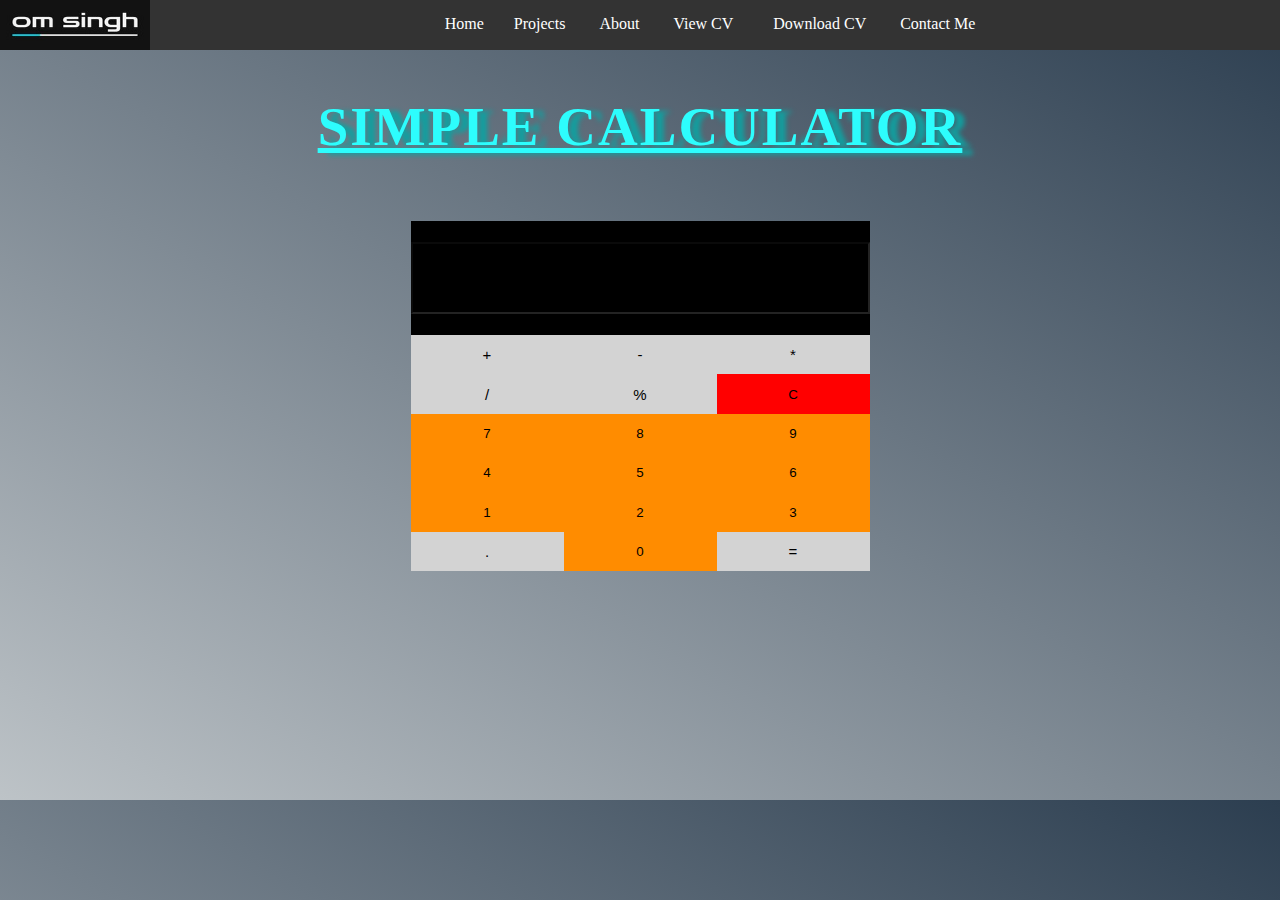
<file: github_repo/calculator.html>
<!DOCTYPE html>
<html lang="en" dir="ltr">
 
<head>
  <meta charset="utf-8">

<meta name="viewport" content="width=device-width, initial-scale=1.0">
  <title>Calculator</title>
<link rel="stylesheet" href="calculator.css">
    <script>
function clearvalues() {
  document.getElementById("result").value = " ";
}
function calculatevalues(){
    var calculatedresult = document.getElementById("result").value;
    document.getElementById("result").value= eval(calculatedresult);
}
</script>
    
</head>

 
<body>
    <nav>
        <ul>
            <img id="logo" src="my_logo.jpg" />
            <li><a href="index.html" target="_blank">Home</a>
            <li><a href="project.html">Projects</a></li>
            <li><a href="aboutme.html" target="_blank">About</a></li>
            <li><a href="omresume(ccpd).pdf" target="_blank" >View CV</a><li>
                <li><a href="omresume(ccpd).pdf" <i download></i>Download CV</a></li>
            <li><a href="contact.html" target="_blank">Contact Me</a></li>
        </ul>
    </nav>
    <div id="main_div">
    <h1 id="heading"><u>Simple Calculator</u></h1>
 
<table class="calculator" align="center" cellspacing="0" cellpadding="0" border="0">
  <tr>
    <td colspan="3" > <input class="display-box" type="text" id="result"  disabled /> </td>
    
  </tr>
  <tr>
    <td class="operator"> <input class="opt"  type="button" value="+" onclick="result.value +='+'" /> </td>
    <td class="operator"> <input class="opt" type="button" value="-" onclick="result.value +='-'" /> </td>
    <td class="operator"> <input class="opt" type="button" value="*" onclick="result.value +='*'" /> </td>
  </tr>
  <tr>
    <td class="operator"> <input class="opt" type="button" value="/" onclick="result.value +='/'" /> </td>
    <td class="operator"> <input class="opt" type="button" value="%" onclick="result.value +='%'" /> </td>
    <td class="clear"> <input type="button" value="C" onclick="clearvalues()" id="clear" /> </td>
  </tr>
  <tr>
    <td class="button"> <input class="btn" type="button" value="7" onclick="result.value +='7'" /> </td>
    <td class="button"> <input class="btn" type="button" value="8" onclick="result.value +='8'" /> </td>
    <td class="button"> <input class="btn" type="button" value="9" onclick="result.value +='9'" /> </td>
    
  </tr>
  <tr>
    <td class="button"> <input class="btn" type="button" value="4" onclick="result.value +='4'" /> </td>
    <td class="button"> <input class="btn" type="button" value="5" onclick="result.value +='5'" /> </td>
    <td class="button"> <input class="btn" type="button" value="6" onclick="result.value +='6'" /> </td>
    
  </tr>
  <tr>
    <td class="button"> <input class="btn" type="button" value="1" onclick="result.value +='1'" /> </td>
    <td class="button"> <input class="btn" type="button" value="2" onclick="result.value +='2'" /> </td>
    <td class="button"> <input class="btn" type="button" value="3" onclick="result.value +='3'" /> </td>
    
  </tr>
  <tr>
    <td class="operator" > <input class="opt" type="button" value="." onclick="result.value +='.'" /> </td>
    <td class="button"> <input class="btn" type="button" value="0" onclick="result.value +='0'" /> </td>
    <td class="operator"> <input class="opt" type="button" value="=" onclick="calculatevalues()" id="btn" /> </td>
    
  </tr>
</table>
    <br><br><br>
    </div>
</body>
 
</html>
</file>
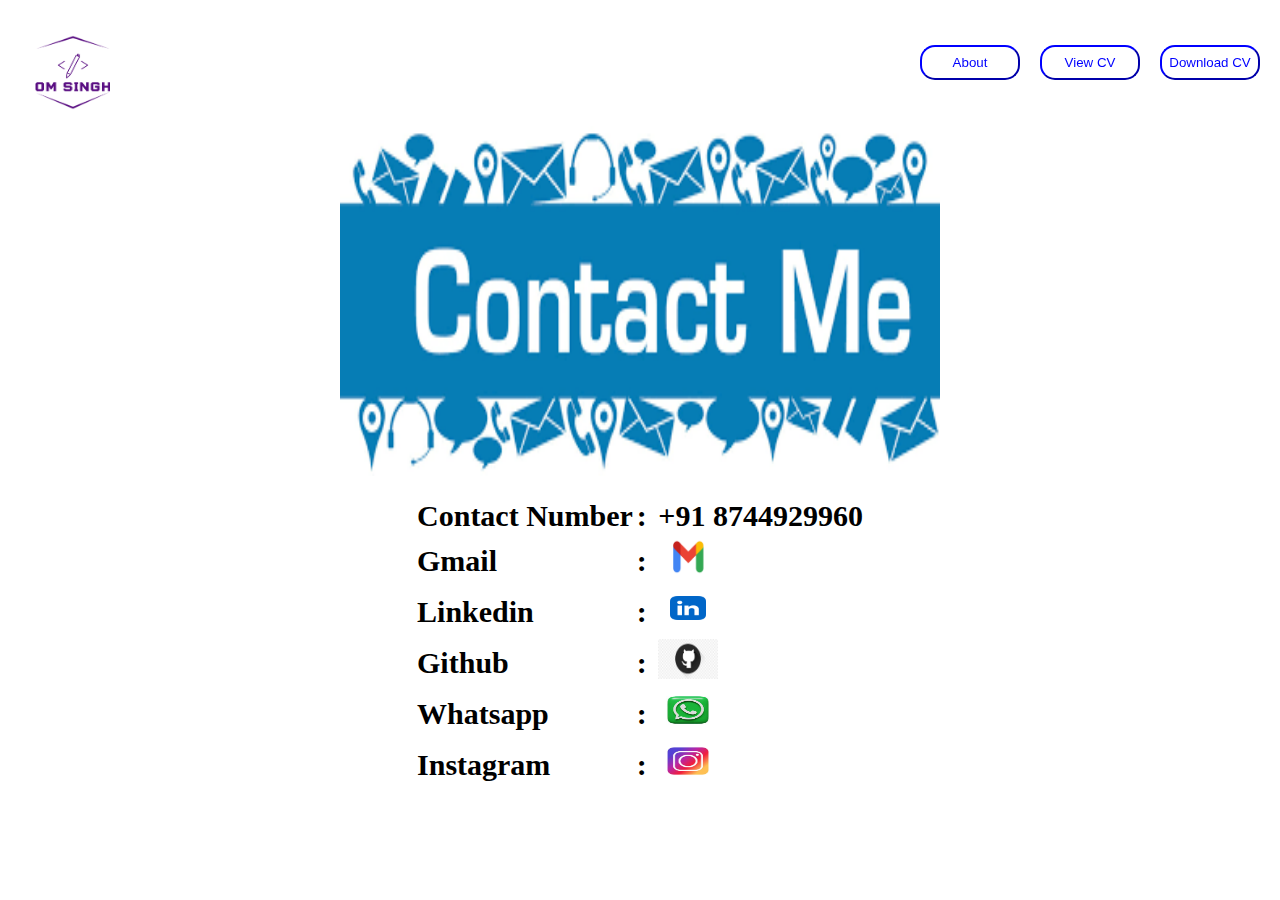
<file: github_repo/contact.html>
<!DOCTYPE html>
<html lang="en">
<head>
 <meta charset="UTF-8">
 <meta http-equiv="X-UA-Compatible" content="IE=edge">
 <meta name="viewport" content="width=device-width, initial-scale=1.0">
 <title>Contact Me</title>
 <link rel="icon" type="image/x-icon" href="favicon_contact.png">
 <link rel="stylesheet" href="contact.css">
</head>
<body>
 <nav>
  <ul>
      <img id="logo" src="omsingh_logo.png" alt="My Logo"/>
      <li><a href="omresume(ccpd).pdf" download="OmSinghCV.pdf" ><button id="btn-1">Download CV</button></a></li>
      <li><a href="omresume(ccpd).pdf" target="_blank"><button id="btn-3">View CV</button></a><li>
      <li><a href="aboutme.html" ><button id="btn-2">About</button></a></li>
  </ul>
</nav>
<div id="main">
 <p><img id="cont" src="contactme.png" alt="Contact me Image"/></p>
 <p>
 <table>
  <tr>
   <td><strong>Contact Number </strong></td>
   <td><strong>:</strong></td>
   <td>&nbsp;<strong>+91 8744929960</strong></td>
  </tr>
  <tr>
   <td><strong>Gmail </strong></td>
   <td><strong>:</strong></td>
   <td>&nbsp;<a href="mailto:thakuromsinghjadon@gmail.com"><img class="logo" src="gmail.png" alt="Gmail" /></a></td>
   </tr>
   <tr>
    <td><strong>Linkedin</strong></td>
    <td><strong>:</strong></td>
    <td>&nbsp;<a  href="https://www.linkedin.com/in/om-singh-6352b420a" target="_blank"><img class="logo" src="linkedin.png" alt="Linkedin"></a>
     </td>
    </tr>
    <tr>
     <td><strong>Github</strong></td>
     <td><strong>:</strong></td>
     <td>&nbsp;<a  href="https://github.com/ThakurOmSingh" target="_blank"><img class="logo" src="github.png" alt="Github"></a>
      </td>
     </tr>
     <tr>
      <td><strong>Whatsapp</strong></td>
      <td><strong>:</strong></td>
      <td>&nbsp;<a  href="whatsappss.png" target="_blank"><img class="logo" src="whatsapp.png" alt="Whatsapp"></a>
       </td>
      </tr>
      <tr>
       <td><strong>Instagram </strong></td>
       <td><strong>:</strong></td>
       <td>&nbsp;<a  href="https://instagram.com/thakurom269?igshid=ZDdkNTZiNTM=" target="_blank"><img class="logo" src="insta.png" alt="Insta"></a>
        </td>
       </tr>
 </table>
 </p>
 </div>
</body>
</html>
</file>
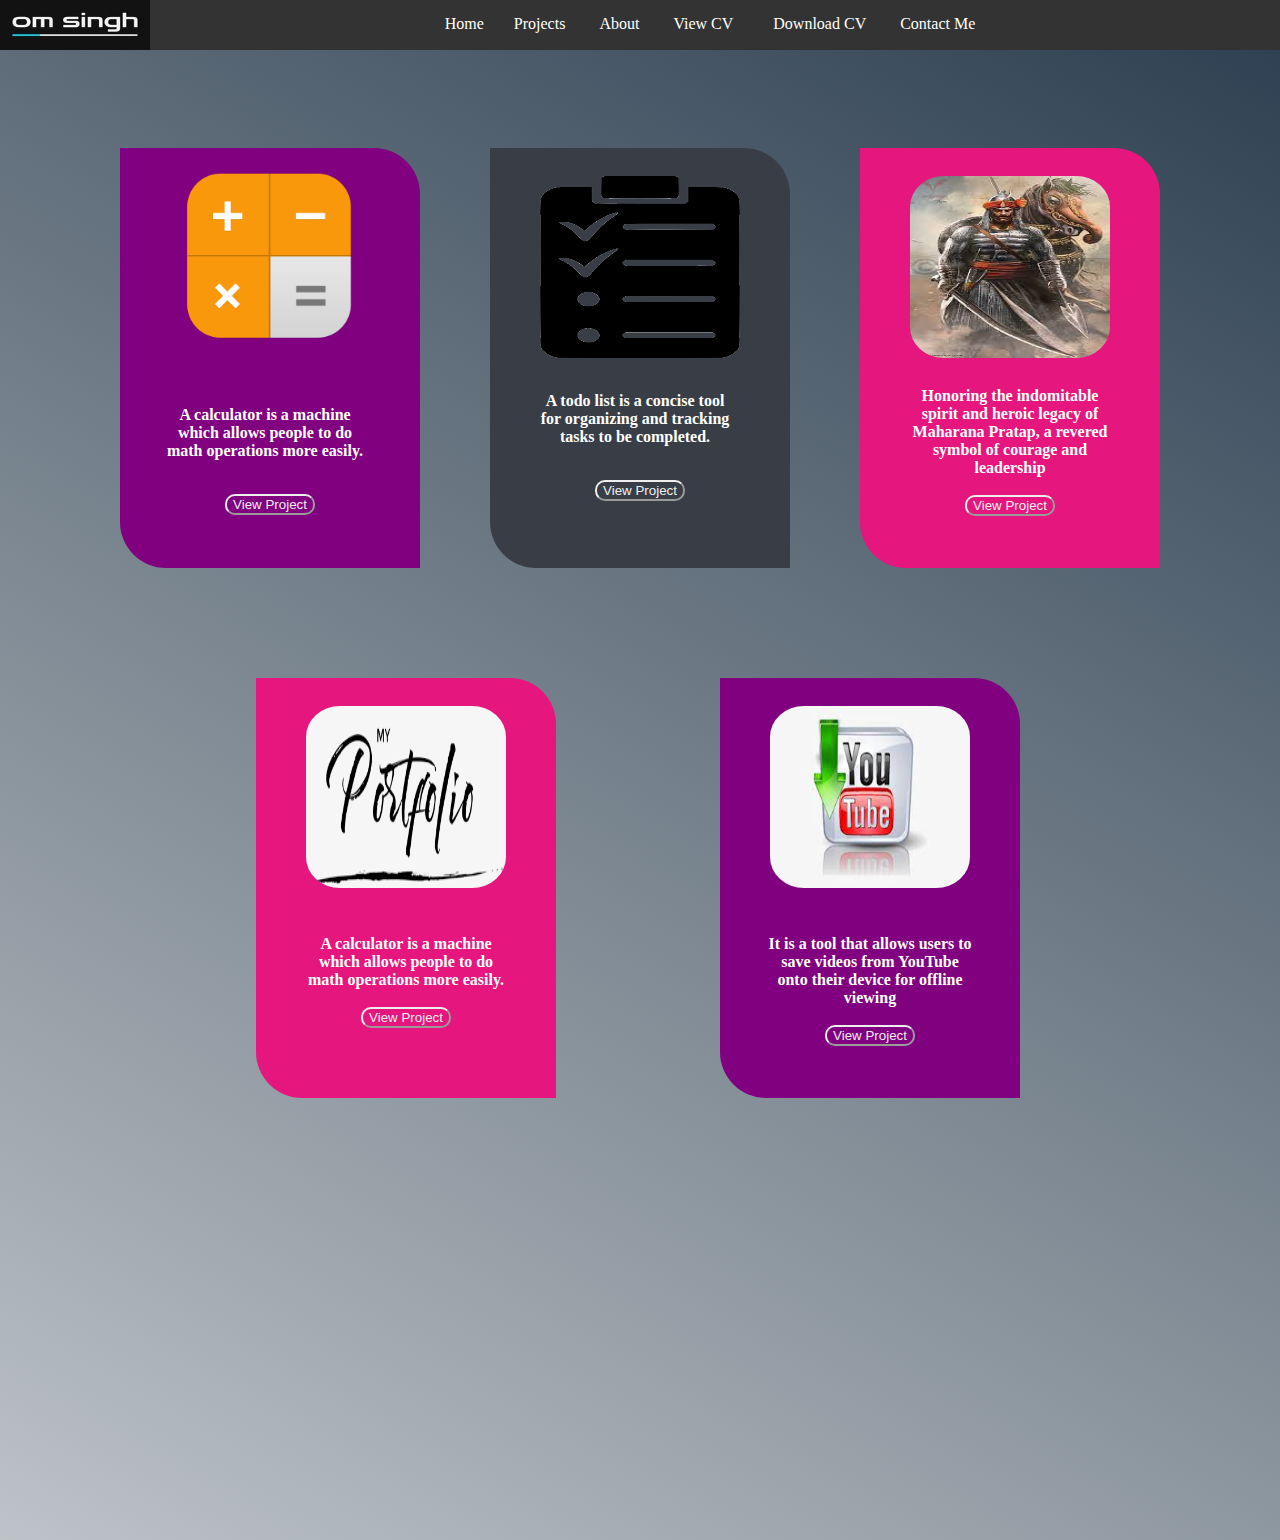
<file: github_repo/project.html>
<!DOCTYPE html>
<html lang="en">

<head>
    <meta charset="UTF-8">
    <meta http-equiv="X-UA-Compatible" content="IE=edge">
    <meta name="viewport" content="width=device-width, initial-scale=1.0">
    <title>My Project's</title>
    <link rel="icon" type="image/x-icon" href="omsingh_logo.png">
    <link href="https://cdn.jsdelivr.net/npm/bootstrap@5.3.0-alpha3/dist/css/bootstrap.min.css" rel="stylesheet"
        integrity="sha384-KK94CHFLLe+nY2dmCWGMq91rCGa5gtU4mk92HdvYe+M/SXH301p5ILy+dN9+nJOZ" crossorigin="anonymous">
    <link rel="stylesheet" href="project.css">
</head>

<body>
    <header>
        <nav>
        <ul>
            <img id="logo" src="my_logo.jpg" />
            <li><a href="index.html" target="_blank">Home</a>
            <li><a href="project.html">Projects</a></li>
            <li><a href="aboutme.html" target="_blank">About</a></li>
            <li><a href="omresume(ccpd).pdf" target="_blank" >View CV</a><li>
                <li><a href="omresume(ccpd).pdf" <i download></i>Download CV</a></li>
            <li><a href="contact.html" target="_blank">Contact Me</a></li>
        </ul>
    </nav>
    </header>
        <section id="main">
            <div id="cal">
                <a href="calculator.html" target="_blank"><img  id="cal-img" src="calcy.png" alt="Calculator Image"/></a><br>
                <p id="cal-para"><strong>A calculator is a machine which allows people to do math operations more easily.</strong></p><br>
                <a href="calculator.html" target="_blank" id="cal-button"><button>View Project</button></a>
            </div>
            <div id="to">
                <a href="todo.html" target="_blank"><img  id="todo-img" src="todo.png" alt="ToDo Image"/></a>
                <p id="to-para"><strong>A todo list is a concise tool for organizing and tracking tasks to be completed.</strong></p><br>
                <a href="todo.html" target="_blank" id="to-button"><button>View Project</button></a>
            </div>
            <div id="tri">
                <a href="TRIBUTE2.html" target="_blank"><img  id="tri-img" src="maharana.png" alt="Tribute page Image"/></a>
                <p id="tri-para"><strong>Honoring the indomitable spirit and heroic legacy of Maharana Pratap, a revered symbol of courage and leadership</strong></p><br>
                <a href="TRIBUTE2.html" target="_blank" id="to-button"><button>View Project</button></a>
            </div>
        </section>
        <section id="main1">
            <div id="port">
                <a href="index.html" target="_blank"><img  id="port-img" src="portfolio_image.png" alt="Portfolio Image"/></a><br>
                <p id="port-para"><strong>A calculator is a machine which allows people to do math operations more easily.</strong></p><br>
                <a href="index.html" target="_blank" id="cal-button"><button>View Project</button></a>
            </div>
            <div id="you">
                <a href="https://github.com/ThakurOmSingh/Youtube-Video-Downloader/blob/main/maincode" target="_blank"><img  id="you-img" src="youtube_image.png" alt="Youtube Downloder Image"/></a><br>
                <p id="you-para"><strong>It is a tool that allows users to save videos from YouTube onto their device for offline viewing</strong></p><br>
                <a href="https://github.com/ThakurOmSingh/Youtube-Video-Downloader/blob/main/maincode" target="_blank" id="cal-button"><button>View Project</button></a>
            </div>
        </section>  
</body>

</html>
</file>
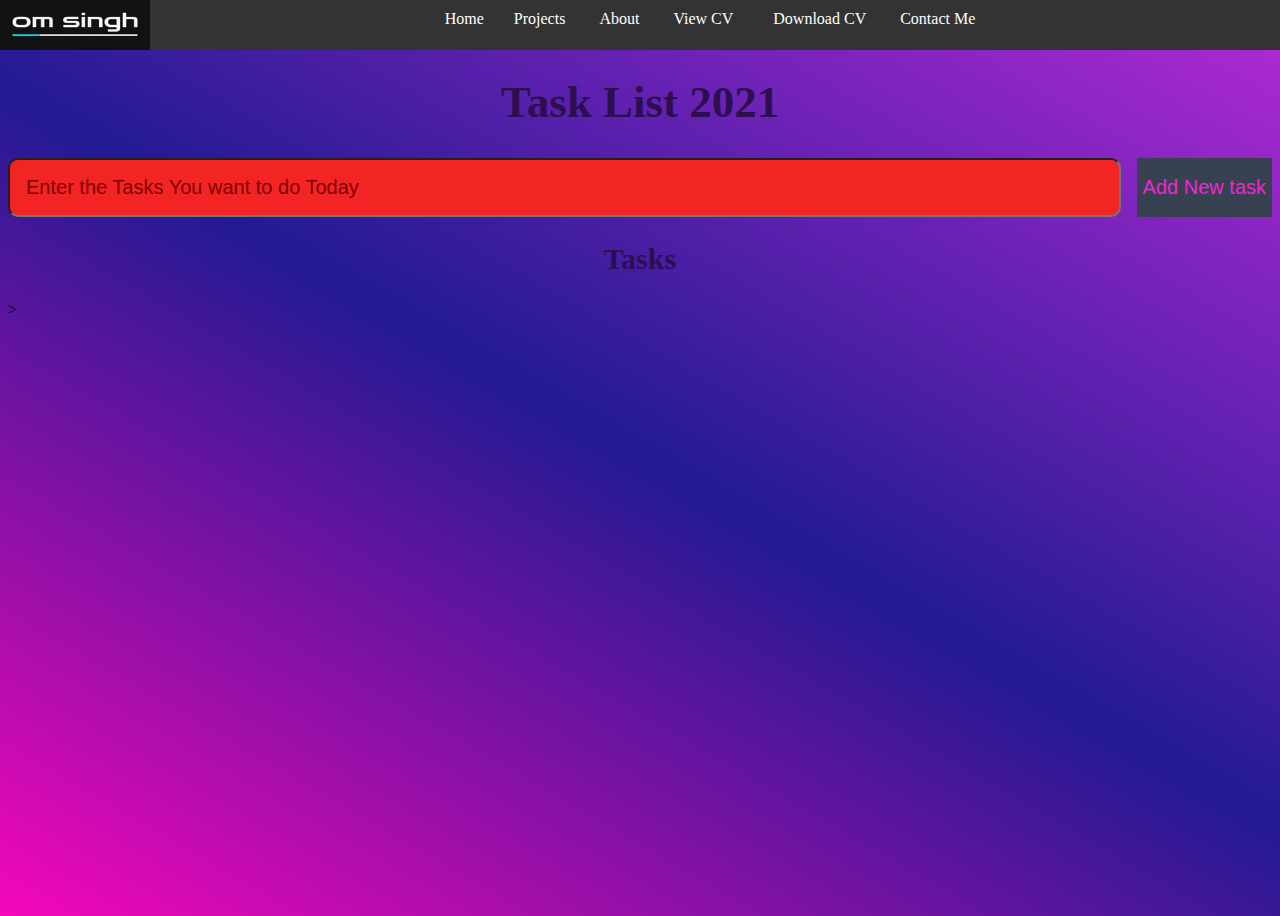
<file: github_repo/todo.html>
<!DOCTYPE html>
<html >
<head>
	<meta name="viewport" content="width=device-width, initial-scale=1.0">
	<link rel="icon" type="image/x-icon" href="favicon_todo.jpg">
	<title>Todo Webpage</title>

	<link rel="stylesheet" href="todo.css" />
</head>
<body>
	<nav>
        <ul>
            <img id="logo" src="my_logo.jpg" />
            <li><a href="index.html" target="_blank">Home</a>
            <li><a href="project.html">Projects</a></li>
            <li><a href="aboutme.html" target="_blank">About</a></li>
            <li><a href="omresume(ccpd).pdf" target="_blank" >View CV</a><li>
                <li><a href="omresume(ccpd).pdf" <i download></i>Download CV</a></li>
            <li><a href="contact.html" target="_blank">Contact Me</a></li>
        </ul>
    </nav>
	<div id="main_div">
	
		<h1>Task List 2021</h1>
		<form id="todo-form">
			<input 
				type="text" 
				name="todo-input" 
				id="todo-input" 
				placeholder="Enter the Tasks You want to do Today" />
			<input 
				type="submit"
				id="todo-submit" 
				value="Add New task" />
		</form>
	
	<main>
		<section class="todo-list">
			<h2>Tasks</h2>

			<div id="tasks">
			</div>
		</section>
	</main>
</div>>
	<script src="todo.js"></script>
</body>
</html>
</file>
<file: calculator.css>
body{
    background: linear-gradient(30deg,#bdc3c7 , #2c3e50);
    min-height:800px; 
    margin: 0;
    padding: 0;
}

 
nav {
    background-color: #333;
    height:50px;
    color: #fff;
    text-align: center;
    margin: 0;
    padding: 0;
    position: fixed;
top: 0;
left: 0;
right: 0;
  }
  
  nav ul {
    list-style-type: none;
    margin: 0;
    padding: 0;
  }
  
  nav li {
    display: inline-block;
    margin-right: 10px;
    margin-top: 5px;
    height: 100%;
  }
  
  nav li a {
    display: block;
    padding: 10px;
    color: #fff;
    text-decoration: none;
    
  }
  li a:hover{
    background-color: white;
    color: black;
    height: 24px;
    margin-top: 0%;
  } 
 
  
  
  #main_div{
    margin-top: 6%;
  }
.calculator {
border-collapse: collapse;
background-color: black;
height : 350px;
width : 250px;
max-width: 360px;
margin-top: 2%;

text-align: center;
}

#result{
background-color: black;
color: cyan;
height:45px;
padding-top : 22px;
text-align : right;
font-size : 35px;

}
.button{
    background-color: darkorange;
    border: 0 ;
    width: 145px;
    border-collapse: collapse;
}
.operator{
    background-color:lightgray;
}
.opt{
    font-size:15px;
    width:100px;
    height: 25px;
    background-color:lightgray;
    border:0;
}
.btn{
    background-color: darkorange;
    border: 0;
    width : 100px;
    height:25px;
}
#clear{
    background-color: red;
    border: 0;
    width: 100px;
    height: 25px;
}
.clear{
    background-color:red;
}
#clear:hover{
    background-color: lightgray;
}
.btn:hover {
background-color: lightgray;
}
.opt:hover{
    background-color:bisque;
}
.calculator:hover{
    box-shadow: 0px 0px 23px 18px  black;
}
#heading{
    font-size: 55px; 
  font-weight: bold;
  text-align: center;
  text-transform: uppercase;
  letter-spacing: 2px;
  color:#2dfdfd; 
    text-shadow: 10px 2px 5px #10a0a0fa; 
  margin: 0 0 20px;
}

@media only screen and (min-width: 320px) and (max-width: 480px)  {
  body{
    
    margin:0px;
  }
  #logo {
    width: 100%;
    background-color: white;
    height: 10vh;
    margin:0px 0px 0px 0px;
  }

  nav {
    background-color:black;
    height: 28vh;
    padding-left: 0;
    
  }

  nav ul {
    padding: 0px;
    text-align: center;
    margin:0px;
    background-color: black;
    
  }

  nav li {
    list-style-type: none;
/*     margin: 3vh 0 10px; */
    margin:0px;
    padding:0px;
    width: 100%;
  }

  nav li a {
    text-decoration: none;
    color: white;
    background-color: black;
    display: block;
    padding: 10px;
    
  }

  nav li:hover a {
    background-color: brown;
  }

  div#main_div {
    margin-top: 25%;
}
h1#heading {
  font-size: 41px;
}
input#result{
width:23vh;
/* background-color: antiquewhite; */

}
td#disp{
width: 5vh;   
}
section#nav_section{
height: 25vh;
}
}
@media only screen and (min-width: 481px) and (max-width: 708px){
  nav {
    background-color: #333;
    height: 50px;
    color: #fff;
    text-align: center;
    margin: 0;
    padding: 0;
    position: fixed;
    top: 0;
    left: 0;
    right: 0;
  }
  
  nav div {
    line-height: 11px; 
  }
  
  nav ul {
    list-style-type: none;
    margin: 0;
    padding: 0;
    background-color:black;
  }
  
  nav li {
    display: inline-block;
    margin-right: 10px;
    margin-top: 5px;
    height: 100%;
  }
  
  nav li a {
    display: block;
    padding: 10px;
    color: #fff;
    text-decoration: none;
  }
  
  li a:hover {
    background-color: white;
    color: black;
    height: 16px;
    margin-top: 0%;
  }
  
  #logo{
    height: 50px;
    width: 27vh;
}
nav li{
  margin-right: 21px;
}
nav li a{
  padding:8px;
}



#main_div {
    margin-top: 20%;
}
}
@media only screen and (min-width: 709px) {
  
   #logo{
    height:50px;
    width:150px;
    float: left;
} 

}
</file>
<file: contact.css>
body{
    background-repeat: no-repeat;
}
nav{
 display: inline;
 align-items: baseline;
 margin:0;
 padding:0;
 /* position: fixed; */
 top: 0;
 left: 0;
 right: 0;
}
nav ul {
 list-style-type: none;
 margin: 0;
 padding: 0;
}
#logo{
 width: 75px;
 height: 75px;
 margin: 35px 10px 10px 35px;
}
li{
 display: inline;
}
button{
    margin-top: 45px ;
    background: none;
    border-radius: 15px;
    height: 35px;
    width:100px;
    border-width: 2px;
    border-color: blue;
    color: blue;
    cursor:pointer;
}
#btn-1{
    margin-right:20px ;
    
}
#btn-2{
 margin-right: 20px;
}
#btn-3{
    margin-right: 20px;
}
p{
    text-align: center;
}
#cont{
    width: 600px;
    height: 350px;
}
.logo{
    
    width: 60px;
    height: 40px;
}
table{
    margin-left: auto;
    margin-right: auto;
}
td {
    font-size: larger;
}
tr{
 margin-top: 20px;
 margin-bottom: 20px ;
}
#main{
    margin-top: 10%;
}
@media only screen and (min-width: 320px) and (max-width: 480px)  {
    p#mylogo {
        align-self: normal;
    }
#logo {
    width: 23vh;
    height: 10vh;
    margin: 4vh auto -3vh auto;
}
nav{
    display: flex;
    flex-direction: column;
}
#cont{
    width: -webkit-fill-available;
    height: 26vh;
    margin-top: auto;
}
nav ul {
    display: flex;
    flex-direction: row;
    /* margin-top: auto;
    margin-left: auto; */
    margin: auto;
}
ul{
    margin-top: 0px;
}
}
@media only screen and (min-width: 481px) and (max-width: 708px){
    nav {
        display: flex;
        align-items:normal;
      }
      
      ul {
        margin-left: auto;
        display: flex;
        list-style-type: none;
        align-items: center;
      }
      
      li {
        float: none;
        margin-left: 10px;
      }
      
      #mylogo {
        margin-right: auto;
      }
      #cont {
        width: -webkit-fill-available;
        margin-top: -6vh;
        margin-left: 7vh;
        margin-right: 7vh;
        height: 28vh;
    }
    }

@media only screen and (min-width: 709px) {
    nav {
        display: flex;
        align-items:normal;
      }
      
      ul {
        margin-left: auto;
        display: flex;
        list-style-type: none;
        align-items: center;
      }
      
      li {
        float: none;
        margin-left: 10px;
      }
      
      #mylogo {
        margin-right: auto;
      }
      #cont {
        width: -webkit-fill-available;
        height: 37vh;
        margin: -8vh 7vh 2vh 7vh;
    }
}
</file>
<file: project.css>
body{
  /*   height: 100%; */
    background: linear-gradient(30deg,#bdc3c7 , #2c3e50);
  /*   background-repeat: no-repeat; */
    margin-top: 8%;
  }
  #logo{
      height:50px;
      width:150px;
      float: left;
  }
  nav {
      background-color: #333;
      height:50px;
      color: #fff;
      text-align: center;
      position: absolute;
      top: 0;
  left: 0;
  right: 0;
  /* margin-bottom: 2%; */
    }
    
    nav ul {
      list-style-type: none;
      margin: 0;
      padding: 0;
    }
    
    nav li {
      display: inline-block;
      margin-right: 10px;
      margin-top: 5px;
      height: 100%;
    }
    
    nav li a {
      display: block;
      padding: 10px;
      color: #fff;
      text-decoration: none;
      
    }
    li a:hover{
      background-color: white;
      color: black;
      height: 100%;
    }
    #cal{
      background-color: #800080;
      display: flex;
      /* margin: 46px 35px 40px 25px; */
      border-radius: 0px 46px 0px 46px;
      flex-direction: column;
      min-width: 300px;
      text-align:center;
   
    }
    #to{
      background-color: #393E46;
      display: flex;
      /* margin: 46px 35px 46px 35px; */
      border-radius: 0px 46px 0px 46px;
      align-content: center;
      flex-direction: column;
      min-width: 300px;
      text-align: center;
    }
  
    #tri{
      background-color: #e5167d;
      display: flex;
      /* margin: 46px 25px 46px 35px; */
      border-radius: 0px 46px 0px 46px;
      align-content: center;
      flex-direction: column;
      min-width: 300px;
      text-align: center;
    }
  
    #port{
      background-color: #e5167d;
      /* margin: 46px 10px 40px 176px; */
    }
    #you{
      background-color: #800080;
      min-width: 300px;  
    }
    #school{
      background-color: #393E46;
    }
    .main1_div{
      display: flex;
    
      border-radius: 0px 46px 0px 46px;
      align-content: center;
      flex-direction: column;
      width: 300px;
      text-align: center;
      
    }
    .anime_main_div{
      transition: transform 0.3s ease;
    }
    .anime_main_div:hover {
      transform: translateY(-5px);
    }
    #main{
      /* background-color: brown; */
      /* height: 900px; */
      display: flex;
      margin: 0px 0 52px 0;
      padding:auto;
      justify-content: center;
      /* height:530px; */
      justify-content: space-around;
    }
    #main1{
      /* background-color: brown; */
      /* height: 0px; */
      display: flex;
      margin: 0 0 52px 0;
      padding:0 10px;
      justify-content: center;
      justify-content: space-around;
    }
    #main2{
      display: flex;
      margin: 0 0 52px 0;
      padding:0 10px;
      justify-content: center;
      justify-content: space-around;
    }
  
    
    #cal-img{
      margin: 10px 10px 10px 10px;
      height:200px;
      width:200px;
    }
    #todo-img{
      margin: 28px 25px 10px 25px;
      height:182px;
      width:200px
    }
    #tri-img{
      margin: 28px 25px 10px 25px; ;
      height:182px;
      width:200px;
      border-radius : 17%;
    }
    
    .main1-img{
      margin: 28px 25px 10px 25px; ;
      height:182px;
      width:200px;
      border-radius : 17%;
    }
  
    #cal-para{
      display: flex;
      flex-wrap: wrap;
      max-width:200px;
      margin-left: 45px;
      /* text-align: justify; */
      text-align: center;
      /* color: #FFFF00; */
      color: white;
      text-decoration: wavy;
    }
    
    #to-para{display: flex;
      flex-wrap: wrap;
      max-width:200px;
      margin-left: 45px;
      margin-top: 30px;
      text-align: justify;
      text-align: center;
      color: white;
    }
    #tri-para{
      display: flex;
      flex-wrap: wrap;
      max-width:210px;
      margin-left: 45px;
      text-align: justify;
      text-align: center;
      color: white;
      margin-top: 15px;
      margin-bottom: 0px;
    }
    
    .main1_para{
      display: flex;
      flex-wrap: wrap;
      max-width:210px;
      margin-left: 45px;
      text-align: justify;
      text-align: center;
      color: white;
      margin-top: 15px;
      margin-bottom: 0px;
    }
  
    #to-button{
     
       
    }
  
    button{
      /* border-radius: 22px; */
      background: none;
      border-radius: 10px;
      color: #EEEEEE;
      border-color: #EEEEEE;
      justify-content: center;
      margin:10px 0px 10px 0px;
    }
  @media only screen and (min-width: 320px) and (max-width: 480px) {
    #logo {
      width: 100%;
      background-color: white;
      height: 11vh;
      margin: 0px 0px 0px 0px;
    }
  
    nav {
      background-color: black;
      height: 28vh;
      padding-left: 0;
      position: absolute;
      
    }
  
    nav ul {
      display:grid;
      padding: 0px;
      text-align: center;
      margin: 0px;
      background-color: black;
    }
  
    nav li {
      list-style-type: none;
      /*     margin: 3vh 0 10px; */
      margin: 0px;
      padding: 0px;
      width: 100%;
    }
  
    nav li a {
      text-decoration: none;
      color: white;
      background-color: black;
      display: block;
      padding: 10px;
    }
  
    nav li:hover a {
      background-color: brown;
      height: 100%;
    }
    header{
      height:535px;
    }
    #main {
         display: flex;
      flex-direction: column; 
  /*     margin-top:350px; */
      align-items:center;
    }
    #main1 {
         display: flex;
      flex-direction: column;
      align-items:center;
    }
    .anime_main_div{
      width:80%;
      margin:0 0 30px 0;
      height:500px;
      border-radius: 0px 46px 0px 46px;
    }
   
    .main1-img{
      width:100px;
      height:50px;
    }
    #cal-img{
      width:100px;
      height:100px;
    }
    #todo-img{
      width:100px;
      height:50px;
    }
    #tri-img{
      width:100px;
      height:50px;
    }
    
    #port{
      margin-top:85vh;
    }
  }
  @media only screen and (min-width: 709px) {
    .main1_div{
      max-height: 420px;
    }
    #cal{
      max-height: 420px;
    }
    #tri{
      max-height: 420px;
    }
    #to{
      max-height: 420px;
    }
  }
</file>
<file: school_css.css>
body{
    background-color: rgb(243, 230, 255);
    margin: 0%;
    /* background-color: blueviolet; */
}
.head{
    background-color: rgb(119 29 29);
    display: flex;
    flex-direction: column;
    align-items: center;
}
.head_img img{
    height: 100px;
    width: 80vh;
}
nav {
    background-color: rgb(119 29 29);
    color: #fff;
    padding: 10px;
  }

  ul {
    list-style-type: none;
    margin: 0;
    padding: 0;
  }
  
  li {
    display: inline-block;
    position: relative;
    margin: 0vh 8vh 0vh 0vh;
  }
  
  a {
    display: block;
    padding: 10px;
    color: #fff;
    text-decoration: none;
  }
  
  /* Dropdown Styles */
  .dropdown-content {
    display: none;
    position: absolute;
    background-color: hwb(0 89% 11%);
    min-width: 200px;
    z-index: 1;
  }
  
  .dropdown-content a {
    color: #000000;
  }
  
  .dropdown:hover .dropdown-content {
    display: block;
  }

  .hording{
    display: flex;
    flex-direction: row;
    margin: 3%;
    text-align: center;
  }
.hording img{
    border-radius: 45%;
}
.hording_text h1{
    font-size: 45px;
    margin-top: 0px;
}
.hording_text h3{
    margin-left: 9%;
    margin-right: 9%;
    font-size: 20px;
    opacity: 0.7;
    margin-top: -20px;
}
.hording button{
    padding: 5px 20px 5px 20px;
    background-color: rgb(119 29 29);
    color: #fff;
    font-size: 18px;
    border-radius: 32px;
}
  
@keyframes slide {
  from {
    transform: translateX(0);
  }
  to {
    transform: translateX(-100%);
  }
}

.slider {
  overflow: hidden;
  padding: 60px 0;
  background: white;
  white-space: nowrap;
  position: relative;
}

.slider:before,
.slider:after {
  position: absolute;
  top: 0;
  width: 250px;
  height: 100%;
  content: "";
  z-index: 2;
}

.slider:before {
  left: 0;
  background: linear-gradient(to left, rgba(255, 255, 255, 0), white);
}

.slider:after {
  right: 0;
  background: linear-gradient(to right, rgba(255, 255, 255, 0), white);
}

.slider:hover .slide_track {
  animation-play-state: paused;
}

.slide_track {
  display: inline-block;
  animation: 35s slide infinite linear;
}

/* .slide_track img {
  border-radius: 24px;
  height: 110px;
  width: 200px;
  margin: 0px 27px;
  transition: transform 1s ease;
}

.slide_track img:hover {
  transform: translateZ(20px);
} */

.slide_track img {
  border-radius: 24px;
  height: 110px;
  width: 200px;
  margin: 0px 27px;
  transition: transform 1s ease, z-index 0.5s;
  position: relative;
  z-index: 1;
}

.slide_track img:hover {
  transform: scale(1.2);
  z-index: 2;
}

/* SECTION 2  */
.section2{
  background-image: url(section2_background.png);
  display: flex;
  padding: 35px 15px;
  flex-direction: column;
  align-items: center;
}
.section2_divs{
  display: flex;
  
}
.section2 h1{
  color:white;
  font-size: xx-large;
}
.section2 div{
  
  display: flex;
   /* margin: 0px 30px 30px 30px;  */
   margin-left: 15px;
   margin-right: 15px;
  width: -webkit-fill-available;
  border-radius: 20px;
}
.section2 div img{
  border-radius: 20px 0px 0px 20px;
}
.section2 div p{
  text-align: left;
  font-size: 16px;
  padding: 15px 25px;
  
}
.section2_div1{
  margin-top: 45px;
  background-color: antiquewhite;
}
.section2_div2{
  margin-top: 20px;
  height: 330px;
  background-color: antiquewhite;
}

/* section 3 ABout us */
.section3{
  display: flex;
}
.s3div_1,
.s3div_2{
  max-width: 50%;
}
.s3div_1 button{
  padding: 5px 20px 5px 20px;
  background-color: rgb(119 29 29);
  color: #fff;
  font-size: 18px;
  border-radius: 32px;
  margin: 20px 10px 10px 40px;
}
.s3div_1_1 h1{
  margin: 37px;
  font-size:45px;
}
.s3div_1_1 p{
  margin: -16px 25px 25px 25px;
  padding: 0px 39px 0px 39px;
  font-size: 17px;
}
.s3div_1_2{
  display: flex;
}
.s3div_1_2 div{
  display: flex;
}

.s3div_1_2_1 img{
  height:35px;
  margin-left:30px;
}
.s3div_1_2_1 p{
  margin-top: 6px;
    margin-left: 20px;
    margin-right: 40px;
}
.s3div_1_2_2 img{
  height:35px
}
.s3div_1_2_2 p
{
  margin-top: 6px;
  margin-left: 20px;
  margin-right: 30px;
}
.s3div_2{
  display: flex;
}
.s3div_2 img{
  border-radius: 12%;
  margin-bottom: 7px;
}
.s3div_2_1 ,.s3div_2_3{
  margin-top: 60px;
}
.s3div_2_2{
  margin-top: 30px
}

footer{
  display: flex;
  background-color: #000000;
}
.loc{
  padding: 28px 10px 10px 10px;
}
address{
  color: aliceblue;
  text-decoration: none;
}
.foot_h3{
  color: white;
}
footer.iframe{
  height: 185px;
  margin: 24px 10px 20px 16px;
}

.detail p{
  text-align: justify;
  font-size: small;
  color:aliceblue;
}

.address{
  width: 73vh;
    margin: 0px 20px;
}

.detail{
  margin: 0px 20px;
    width: 87vh;
}
.list1{
  margin-left: 20px;
}
</file>
<file: todo.css>
body{
    background: linear-gradient(30deg,#f507b9,#221a93,#b42ad6);
    
    	display: flex;
	flex-direction: column;
	min-height: 100vh;
}
#logo{
    height:50px;
    width:150px;
    float: left;
}
nav {
    background-color: #333;
    height:50px;
    color: #fff;
    text-align: center;
    margin: 0;
    padding: 0;
    position: fixed;
top: 0;
left: 0;
right: 0;
  }
  
  nav ul {
    list-style-type: none;
    margin: 0;
    padding: 0;
  }
  
  nav li {
    display: inline-block;
    margin-right: 10px;
    height: 100%;
  }
  
  nav li a {
    display: block;
    padding: 10px;
    color: #fff;
    text-decoration: none;
    
  }
  li a:hover{
    background-color: white;
    color: black;
    height: 30px;
  }
  #main_div{
    margin-top: 3%;
  }
h1,h2{
    font-size: 45px;
    color:rgb(220 245 247 / 71%);
    text-align: center;
}

h2{
    font-size: 30px;
}
#todo-input{
    border-radius: 10px ;
    background-color: rgb(243, 36, 36);
    flex: 1 1 0%;
    padding: 1rem;
    margin-right: 1rem;
    font-size: 20px;
    cursor: pointer;
    color:bisque
}
#todo-form {
	display: flex;
}
#todo-input::placeholder{
   color:maroon
}
#todo-submit{
    font-size: 20px;
    color:  rgb(243, 36, 215);
    background-color: #374151;
    border: 0;
    cursor: pointer;
}

#tasks .task {
	display: flex;
	
	background-color: balck;
    color:antiquewhite;
	padding: 1rem;
	border-radius: 1rem;
	margin-bottom: 1rem;
    
}

.task .content {
	display: flex;
    flex: 1 1 0%;
}

.task .content .text {
	background-color: burlywood;
	font-size: 1.125rem;
	width: 100%;
	transition: 0.4s;
    padding: 1rem;
	border-radius: 1rem;
    color:maroon;
    
}


.task .actions {
	display: flex;
	margin: 0 -0.5rem;
}

.task .actions button {
	cursor: pointer;
	margin: 0 0.5rem;
	font-size: 1.125rem;
	font-weight: 700;
	text-transform: uppercase;
	
}





.task .actions .edit {
	background-color: #374151;
    color : #EC4899;
    border: 0;

}

.task .actions .delete {
	
    background-color: #374151;
    color : #EC4899;
    border: 0;
}

@media only screen and (min-width: 320px) and (max-width: 480px)  {
    #todo-form {
        
        justify-content: center;
    }
    .task .content {
        
        margin-bottom: 1vh;
    }
    #tasks .task {
        align-items: center;
        flex-direction: column;
    }
    div.todo{
        text-align: center;
        margin-bottom: 2vh;
    }
    body{
      margin:0px;
    }
    #logo {
      width: 100%;
      background-color: white;
      height: 10vh;
      margin:0px 0px 0px 0px;
    }
  
    nav {
      background-color:black;
      height: 28vh;
      padding-left: 0;
      
    }
  
    nav ul {
      padding: 0px;
      text-align: center;
      margin:0px;
      background-color: black;
      
    }
  
    nav li {
      list-style-type: none;
  /*     margin: 3vh 0 10px; */
      margin:0px;
      padding:0px;
      width: 100%;
    }
  
    nav li a {
      text-decoration: none;
      color: white;
      background-color: black;
      display: block;
      padding: 10px;
      
    }
  
    nav li:hover a {
      background-color: brown;
    }
  
    div#main_div {
      margin-top: 37%;
  }

  section#nav_section{
  height: 25vh;
  }
  }
  
  @media only screen and (min-width: 481px) and (max-width: 708px){
    #todo-form {
        
        justify-content: center;
    }
    .task .content {
        
        margin-bottom: 1vh;
    }
    #tasks .task {
        align-items: center;
        flex-direction: column;
    }
    div.todo{
        text-align: center;
        margin-bottom: 2vh;
    }

    nav {
      background-color: #333;
      height: 8vh;
      color: #fff;
      text-align: center;
      margin: 0;
      padding: 0;
      position: fixed;
      top: 0;
      left: 0;
      right: 0;
    }
    div#navigation {
        display: flex;
        align-items: center;
        flex-direction: column;
        background-color: black;
    }
    nav div {
      line-height: 11px; 
    }
    
    nav ul {
      list-style-type: none;
      margin: 0;
      padding: 0;
      background-color:black;
    }
    
    nav li {
      display: inline-block;
      margin-right: 10px;
      margin-top: 5px;
      height: 100%;
    }
    
    nav li a {
      display: block;
      padding: 10px;
      color: #fff;
      text-decoration: none;
    }
    
    li a:hover {
      background-color: white;
      color: black;
      height: 16px;
      margin-top: 0%;
    }
    
    #logo{
      height: 8vh;
      width: 27vh;
  }
  nav li{
    margin-right: 21px;
  }
  nav li a{
    padding:8px;
  }
  
  
  #main_div {
    margin-top: 30%;
}
  }
  @media only screen and (min-width: 709px) {
    
     /* #logo{
      height:50px;
      width:150px;
      float: left;
  }  */
  #todo-form {
        
    justify-content: center;
}
.task .content {
    
    margin-bottom: 1vh;
}
#tasks .task {
    align-items: center;
    flex-direction: column;
}
div.todo{
    text-align: center;
    margin-bottom: 2vh;
}
#main_div {
    margin-top: 7%;
}
  }
</file>
<file: github_repo/aboutme.css>
nav{
    display: inline;
    align-items: baseline;
    margin:0;
    padding:0;
    position: fixed;
    top: 0;
left: 0;
right: 0;
}
nav ul {
    list-style-type: none;
    margin: 0;
    padding: 0;
  }
#logo{
    width: 75px;
    height: 75px;
    margin: 35px 10px 10px 35px;
}
li{
    display: inline;
    float: right;
}
button{
    margin-top: 45px ;
    background: none;
    border-radius: 15px;
    height: 35px;
    width:100px;
    border-width: 2px;
    border-color: blue;
    color: blue;
    cursor:pointer;
}
#btn-1{
    margin-right:20px ;
    
}
#btn-2{
    margin-right: 20px;
}
#btn-3{
    margin-right: 20px;
}
#main{
    margin-top: 9%;
    display: flex;
    align-items: center;
    justify-content: center;
}

#avatar{
    margin-top: 35px;
    width: 200px;
    height: 200px;
    
}
h1{
    margin-top: 25px;
    font-family:Impact, Haettenschweiler, 'Arial Narrow Bold', sans-serif;
    font-size: 55px;
}
p{
    font-family: 'Franklin Gothic Medium', 'Arial Narrow', Arial, sans-serif;
    font-size: 20px;
    text-align: center;
}
.logo{
    
    width: 60px;
    height: 40px;
}
</file>
<file: github_repo/calculator.css>
body{
    background: linear-gradient(30deg,#bdc3c7 , #2c3e50);
    min-height:800px; 
    margin: 0;
    padding: 0;
}

#logo{
    height:50px;
    width:150px;
    float: left;
}
nav {
    background-color: #333;
    height:50px;
    color: #fff;
    text-align: center;
    margin: 0;
    padding: 0;
    position: fixed;
top: 0;
left: 0;
right: 0;
  }
  
  nav ul {
    list-style-type: none;
    margin: 0;
    padding: 0;
  }
  
  nav li {
    display: inline-block;
    margin-right: 10px;
    margin-top: 5px;
    height: 100%;
  }
  
  nav li a {
    display: block;
    padding: 10px;
    color: #fff;
    text-decoration: none;
    
  }
  li a:hover{
    background-color: white;
    color: black;
    height: 24px;
    margin-top: 0%;
  }
  #main_div{
    margin-top: 6%;
  }
.calculator {
border-collapse: collapse;
background-color: black;
height : 350px;
width : 250px;
max-width: 360px;
margin-top: 2%;

text-align: center;
}

#result{
background-color: black;
color: cyan;
height:45px;
padding-top : 22px;
text-align : right;
font-size : 35px;

}
.button{
    background-color: darkorange;
    border: 0 ;
    width: 145px;
    border-collapse: collapse;
}
.operator{
    background-color:lightgray;
}
.opt{
    font-size:15px;
    width:100px;
    height: 25px;
    background-color:lightgray;
    border:0;
}
.btn{
    background-color: darkorange;
    border: 0;
    width : 100px;
    height:25px;
}
#clear{
    background-color: red;
    border: 0;
    width: 100px;
    height: 25px;
}
.clear{
    background-color:red;
}
#clear:hover{
    background-color: lightgray;
}
.btn:hover {
background-color: lightgray;
}
.opt:hover{
    background-color:bisque;
}
.calculator:hover{
    box-shadow: 0px 0px 23px 18px  black;
}
#heading{
    font-size: 55px; 
  font-weight: bold;
  text-align: center;
  text-transform: uppercase;
  letter-spacing: 2px;
  color:#2dfdfd; 
    text-shadow: 10px 2px 5px #10a0a0fa; 
  margin: 0 0 20px;
}
</file>
<file: github_repo/contact.css>
nav{
 display: inline;
 align-items: baseline;
 margin:0;
 padding:0;
 position: fixed;
 top: 0;
 left: 0;
 right: 0;
}
nav ul {
 list-style-type: none;
 margin: 0;
 padding: 0;
}
#logo{
 width: 75px;
 height: 75px;
 margin: 35px 10px 10px 35px;
}
li{
 display: inline;
 float: right;
}
button{
 margin-top: 45px ;
 background: none;
 border-radius: 15px;
 height: 35px;
 width:100px;
 border-width: 2px;
 border-color: blue;
 color: blue;
 cursor:pointer;
}
#btn-1{
 margin-right:20px ;
 
}
#btn-2{
 margin-right: 20px;
}
#btn-3{
    margin-right: 20px;
}
p{
 text-align: center;
}
#cont{
 width: 600px;
 height: 350px;
}
.logo{
    
 width: 60px;
 height: 40px;
}
table{
 margin-left: auto;
 margin-right: auto;
}
td{
 font-size: 30px;
}
tr{
 margin-top: 20px;
 margin-bottom: 20px ;
}
#main{
    margin-top: 10%;
}
</file>
<file: github_repo/project.css>
body{
  height: 100%;
  background: linear-gradient(30deg,#bdc3c7 , #2c3e50);
  background-repeat: no-repeat;
  margin-top: 8%;
}
#logo{
    height:50px;
    width:150px;
    float: left;
}
nav {
    background-color: #333;
    height:50px;
    color: #fff;
    text-align: center;
    position: fixed;
    top: 0;
left: 0;
right: 0;
/* margin-bottom: 2%; */
  }
  
  nav ul {
    list-style-type: none;
    margin: 0;
    padding: 0;
  }
  
  nav li {
    display: inline-block;
    margin-right: 10px;
    margin-top: 5px;
    height: 100%;
  }
  
  nav li a {
    display: block;
    padding: 10px;
    color: #fff;
    text-decoration: none;
    
  }
  li a:hover{
    background-color: white;
    color: black;
    height: 100%;
  }
  #cal{
    background-color: #800080;
    display: flex;
    margin: 46px 35px 40px 25px;
    border-radius: 0px 46px 0px 46px;
    flex-direction: column;
    min-width: 300px;
    text-align:center;
    max-height: 420px;
  }
  #to{
    background-color: #393E46;
    display: flex;
    max-height: 420px;
    margin: 46px 35px 46px 35px;
    border-radius: 0px 46px 0px 46px;
    align-content: center;
    flex-direction: column;
    min-width: 300px;
    text-align: center;
  }

  #tri{
    background-color: #e5167d;
    display: flex;
    max-height: 420px;
    margin: 46px 25px 46px 35px;
    border-radius: 0px 46px 0px 46px;
    align-content: center;
    flex-direction: column;
    min-width: 300px;
    text-align: center;
  }

  #port{
    background-color: #e5167d;
    display: flex;
    max-height: 420px;
    margin: 46px 10px 40px 176px;
    border-radius: 0px 46px 0px 46px;
    align-content: center;
    flex-direction: column;
    width: 300px;
    text-align: center;
  }
  #you{
    background-color: #800080;
    display: flex;
    margin: 46px 180px 46px 10px;
    border-radius: 0px 46px 0px 46px;
    flex-direction: column;
    min-width: 300px;
    text-align:center;
    max-height: 420px;
  }
  #main{
    /* background-color: brown; */
    height: 900px;
    display: flex;
    margin: 0%;
    padding:0;
    justify-content: center;
    height:530px;
    /* justify-content: space-around; */
  }
  #main1{
    /* background-color: brown; */
    height: 900px;
    display: flex;
    margin: 0%;
    padding:0;
    justify-content: center;
    justify-content: space-around;
  }
  
  #cal-img{
    margin: 10px 10px 10px 10px;
    height:200px;
    width:200px;
  }
  #todo-img{
    margin: 28px 25px 10px 25px;
    height:182px;
    width:200px
  }
  #tri-img{
    margin: 28px 25px 10px 25px; ;
    height:182px;
    width:200px;
    border-radius : 17%;
  }
  #port-img{
    margin: 28px 25px 10px 25px; ;
    height:182px;
    width:200px;
    border-radius : 17%;
  }
  #you-img{
    margin: 28px 25px 10px 25px; ;
    height:182px;
    width:200px;
    border-radius : 17%;
  }

  #cal-para{
    display: flex;
    flex-wrap: wrap;
    max-width:200px;
    margin-left: 45px;
    /* text-align: justify; */
    text-align: center;
    /* color: #FFFF00; */
    color: white;
    text-decoration: wavy;
  }
  
  #to-para{display: flex;
    flex-wrap: wrap;
    max-width:200px;
    margin-left: 45px;
    margin-top: 20px;
    text-align: justify;
    text-align: center;
    color: white;
  }
  #tri-para{
    display: flex;
    flex-wrap: wrap;
    max-width:210px;
    margin-left: 45px;
    text-align: justify;
    text-align: center;
    color: white;
    margin-top: 15px;
    margin-bottom: 0px;
  }
  #port-para{
    display: flex;
    flex-wrap: wrap;
    max-width:210px;
    margin-left: 45px;
    text-align: justify;
    text-align: center;
    color: white;
    margin-top: 15px;
    margin-bottom: 0px;
  }
  #you-para{
    display: flex;
    flex-wrap: wrap;
    max-width:210px;
    margin-left: 45px;
    text-align: justify;
    text-align: center;
    color: white;
    margin-top: 15px;
    margin-bottom: 0px;
  }

  #to-button{
    justify-content: center;
    /* margin:10px 10px 15px 62px;
     */
  }

  button{
    border-radius: 22px;
    background: none;
    border-radius: 10px;
    color: #EEEEEE;
    border-color: #EEEEEE
  }
</file>
<file: github_repo/todo.css>
body{
    background: linear-gradient(30deg,#f507b9,#221a93,#b42ad6);
    
    	display: flex;
	flex-direction: column;
	min-height: 100vh;
}
#logo{
    height:50px;
    width:150px;
    float: left;
}
nav {
    background-color: #333;
    height:50px;
    color: #fff;
    text-align: center;
    margin: 0;
    padding: 0;
    position: fixed;
top: 0;
left: 0;
right: 0;
  }
  
  nav ul {
    list-style-type: none;
    margin: 0;
    padding: 0;
  }
  
  nav li {
    display: inline-block;
    margin-right: 10px;
    height: 100%;
  }
  
  nav li a {
    display: block;
    padding: 10px;
    color: #fff;
    text-decoration: none;
    
  }
  li a:hover{
    background-color: white;
    color: black;
    height: 30px;
  }
  #main_div{
    margin-top: 3%;
  }
h1,h2{
    font-size: 45px;
    color:rgb(45, 15, 80);
    text-align: center;
}

h2{
    font-size: 30px;
}
#todo-input{
    border-radius: 10px ;
    background-color: rgb(243, 36, 36);
    flex: 1 1 0%;
    padding: 1rem;
    margin-right: 1rem;
    font-size: 20px;
    cursor: pointer;
    color:bisque
}
#todo-form {
	display: flex;
}
#todo-input::placeholder{
   color:maroon
}
#todo-submit{
    font-size: 20px;
    color:  rgb(243, 36, 215);
    background-color: #374151;
    border: 0;
    cursor: pointer;
}

#tasks .task {
	display: flex;
	
	background-color: balck;
    color:antiquewhite;
	padding: 1rem;
	border-radius: 1rem;
	margin-bottom: 1rem;
    
}

.task .content {
	display: flex;
    flex: 1 1 0%;
}

.task .content .text {
	background-color: burlywood;
	font-size: 1.125rem;
	width: 100%;
	transition: 0.4s;
    padding: 1rem;
	border-radius: 1rem;
    color:maroon;
    
}


.task .actions {
	display: flex;
	margin: 0 -0.5rem;
}

.task .actions button {
	cursor: pointer;
	margin: 0 0.5rem;
	font-size: 1.125rem;
	font-weight: 700;
	text-transform: uppercase;
	
}





.task .actions .edit {
	background-color: #374151;
    color : #EC4899;
    border: 0;

}

.task .actions .delete {
	
    background-color: #374151;
    color : #EC4899;
    border: 0;
}
</file>
<file: github_repo/style.css>
/* Reset some default styles */
* {
    margin: 0;
    padding: 0;
    box-sizing: border-box;
  }
  
  /* Global Styles */
  body {
    font-family: Arial, sans-serif;
    line-height: 1.6;
    background-color: #393646;
    color: #F4EEE0;
  }
  #logo{
    height:50px;
    width:150px;
    float: left;
}
nav {
    background-color: #333;
    height:50px;
    color: #fff;
    text-align: center;
    position: fixed;
    top: 0;
left: 0;
right: 0;
margin-bottom: 2%;
  }
  
  nav ul {
    list-style-type: none;
    margin: 0;
    padding: 0;
  }
  
  nav li {
    display: inline-block;
    margin-right: 10px;
    margin-top: 5px;
    height: 100%;
  }
  
  nav li a {
    display: block;
    padding: 10px;
    color: #fff;
    text-decoration: none;
    
  }
  li a:hover{
    background-color: white;
    color: black;
    height: 100%;
  }
  .container {
    max-width: 960px;
    margin: 0 auto;
    padding: 20px;
  }
  
  /* Header */
  header {
    background-color: #4F4557;
    color: #fff;
    padding: 10px;
  }
  
  
  /* Hero Section */
  .hero {
    text-align: center;
    padding: 50px;
    background-color: #4F4557;
    margin-bottom: 20px;
  }
  
  .hero-text h1 {
    font-size: 36px;
    margin-bottom: 20px;
  }
  
  .hero-text p {
    font-size: 18px;
    margin-bottom: 20px;
  }
  
  .cta-button {
    display: inline-block;
    padding: 10px 20px;
    background-color: #6D5D6E;
    color: #F4EEE0;
    text-decoration: none;
    border-radius: 5px;
    transition: background-color 0.3s ease;
  }
  
  .cta-button:hover {
    background-color: #4F4557;
  }
  
  /* About Section */
  .about {
    display: flex;
    align-items: center;
    padding: 20px;
    background-color: #4F4557;
    margin-bottom: 20px;
  }
  
  .about-text {
    flex: 1;
    padding-right: 20px;
    font-family: 'Playfair Display', serif;
  }
  
  .about-text h2 {
    font-size: 24px;
    margin-bottom: 10px;
  }
  
  .about-text p {
    font-size: 16px;
    margin-bottom: 10px;
  }
  
  .about-image {
    flex: 1;
    text-align: center;
  }
  
  .about-image img {
    width: 206px;
    border-radius: 50%;
  }
  
  /* Projects Section */
  .projects {
    text-align: center;
    padding: 20px;
    background-color: #4F4557;
    margin-bottom: 20px;
  }
  
  .projects h2 {
    font-size: 24px;
    margin-bottom: 20px;
  }
  
  .project-grid {
    display: grid;
    grid-template-columns: repeat(auto-fit, minmax(250px, 1fr));
    gap: 20px;
  }
  
  .project-card {
    background-color: #6D5D6E;
    padding: 10px;
    text-align: center;
    border-radius: 5px;
    transition: transform 0.3s ease; 
  }
  
  .project-card img {
     width: 100px;
     margin-bottom: 10px;
     border-radius: 5px;
     height: 110px;
  }
  
  .project-card h3 {
    display: block;
    font-size: 18px;
    margin-bottom: 10px;
    text-decoration: none;
  }


  
  
  .project-card:hover {
    transform: translateY(-5px);
  }
  
  /* Contact Section */
  .contact {
    text-align: center;
    padding: 20px;
    background-color:#4F4557;
    margin-bottom: 20px;
  }
  
  .contact h2 {
    font-size: 24px;
    margin-bottom: 20px;
  }
  
  .contact p {
    font-size: 16px;
    margin-bottom: 20px;
  }
  
  /* Footer */
  footer {
    background-color:  #080202;
    color: #fff;
    padding: 10px;
    text-align: center;
  }
</file>
